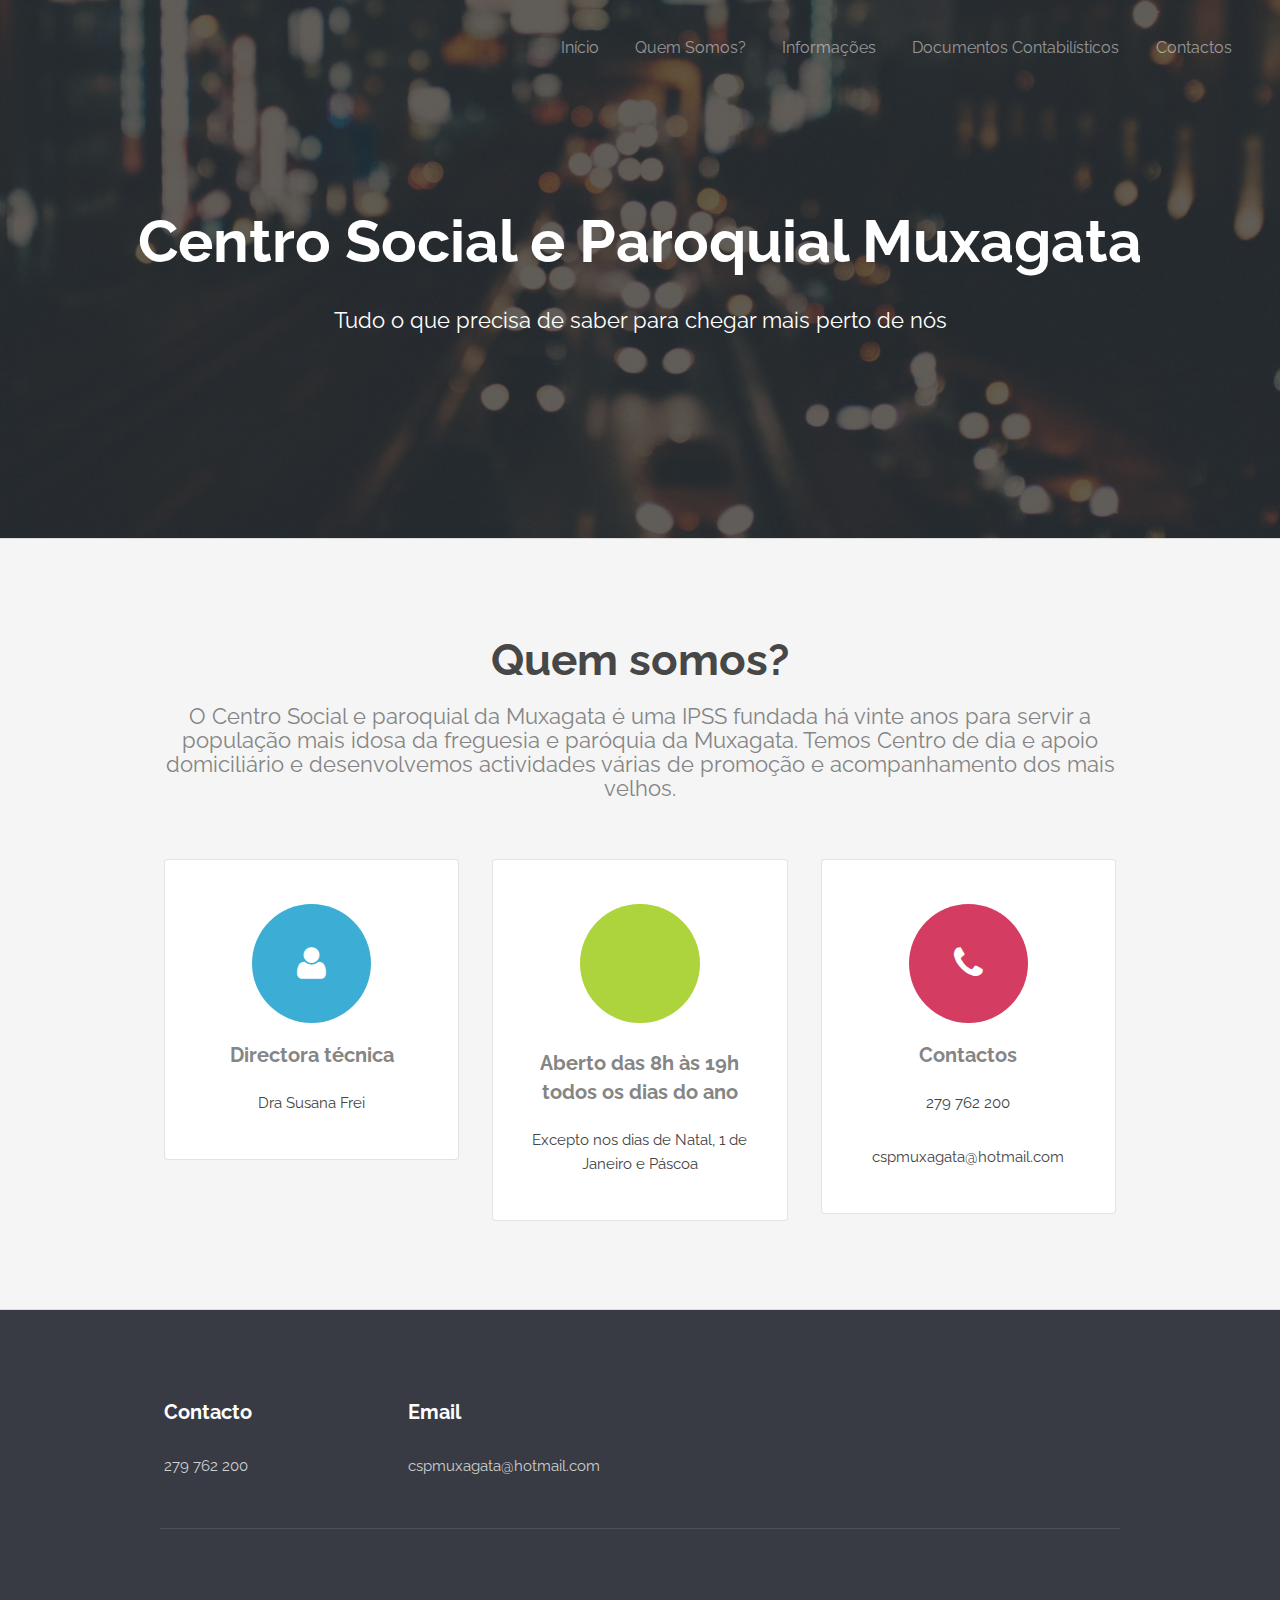
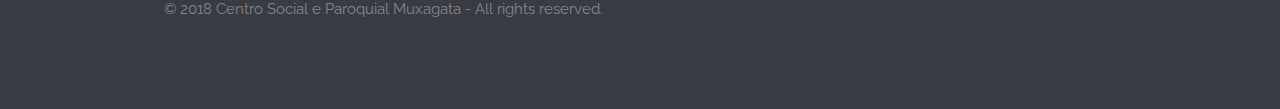
<file: index.html>
<!DOCTYPE html>

<html lang="en">
	<head>
		<meta charset="UTF-8">
		<title>CSPMuxagata</title>
		<meta http-equiv="content-type" content="text/html; charset=utf-8" />
		<meta name="description" content="" />
		<meta name="keywords" content="" />
		<!--[if lte IE 8]><script src="js/html5shiv.js"></script><![endif]-->
		<script src="js/jquery.min.js"></script>
		<script src="js/skel.min.js"></script>
		<script src="js/skel-layers.min.js"></script>
		<script src="js/init.js"></script>
		<link rel="stylesheet" href="https://use.fontawesome.com/releases/v5.1.0/css/all.css" integrity="sha384-lKuwvrZot6UHsBSfcMvOkWwlCMgc0TaWr+30HWe3a4ltaBwTZhyTEggF5tJv8tbt" crossorigin="anonymous">
		<noscript>
			<link rel="stylesheet" href="css/skel.css" />
			<link rel="stylesheet" href="css/style.css" />
			<link rel="stylesheet" href="css/style-xlarge.css" />
		</noscript>
	</head>
	<body class="landing">

		<!-- Header -->
			<header id="header">
				<nav id="nav">
					<ul>
						<li><a href="index.html">Início</a></li>
						<li><a href="we.html">Quem Somos?</a></li>
						<li><a href="info.html">Informações</a></li>
						<li><a href="contas.html">Documentos Contabilísticos</a></li>
						<li><a href="contacts.html">Contactos</a></li>
					</ul>
				</nav>
			</header>

		<!-- Banner -->
			<section id="banner">
				<h2>Centro Social e Paroquial Muxagata</h2>
				<p>Tudo o que precisa de saber para chegar mais perto de nós</p>
			</section>

		<!-- One -->
			<section id="one" class="wrapper style1 special">
				<div class="container">
					<header class="major">
						<h2>Quem somos?</h2>
						<p></p>
						<p>O Centro Social e paroquial da Muxagata é uma IPSS fundada há vinte anos para servir a população mais idosa da freguesia e paróquia da Muxagata. Temos Centro de dia e apoio domiciliário e desenvolvemos actividades várias de promoção e acompanhamento dos mais velhos. </p>
					</header>
					<div class="row 150%">
						<div class="4u 12u$(medium)">
							<section class="box">
								<i class="icon big rounded color1 fa-user"></i>
								<h3>Directora técnica</h3>
								<p>Dra Susana Frei</p>
							</section>
						</div>
						<div class="4u 12u$(medium)">
							<section class="box">
								<i class="icon big rounded color9 fa-clock"></i>
								<h3>Aberto das 8h às 19h todos os dias do ano</h3>
								<p>Excepto nos dias de Natal, 1 de Janeiro e Páscoa</p>
							</section>
						</div>
						<div class="4u$ 12u$(medium)">
							<section class="box">
								<i class="icon big rounded color6 fa-phone"></i>
								<h3>Contactos</h3>
								<p>279 762 200</p>
								<p>cspmuxagata@hotmail.com</p>
							</section>
						</div>
					</div>
				</div>
			</section>


		<!-- Footer -->
			<footer id="footer">
				<div class="container">
					<section class="links">
						<div class="row">
							<section class="3u 6u(medium) 12u$(small)">
								<h3>Contacto</h3>
								<ul class="unstyled">
									<li>279 762 200</li>
								</ul>
							</section>
							<section class="3u 6u$(medium) 12u$(small)">
								<h3>Email</h3>
								<ul class="unstyled">
									<li>cspmuxagata@hotmail.com</li>
								</ul>
							</section>
						</div>
					</section>
					<div class="row">
						<div class="8u 12u$(medium)">
							<ul class="copyright">
								<li>&copy; 2018 Centro Social e Paroquial Muxagata - All rights reserved.</li>
							</ul>
						</div>
					</div>
				</div>
			</footer>

	</body>
</html>
</file>
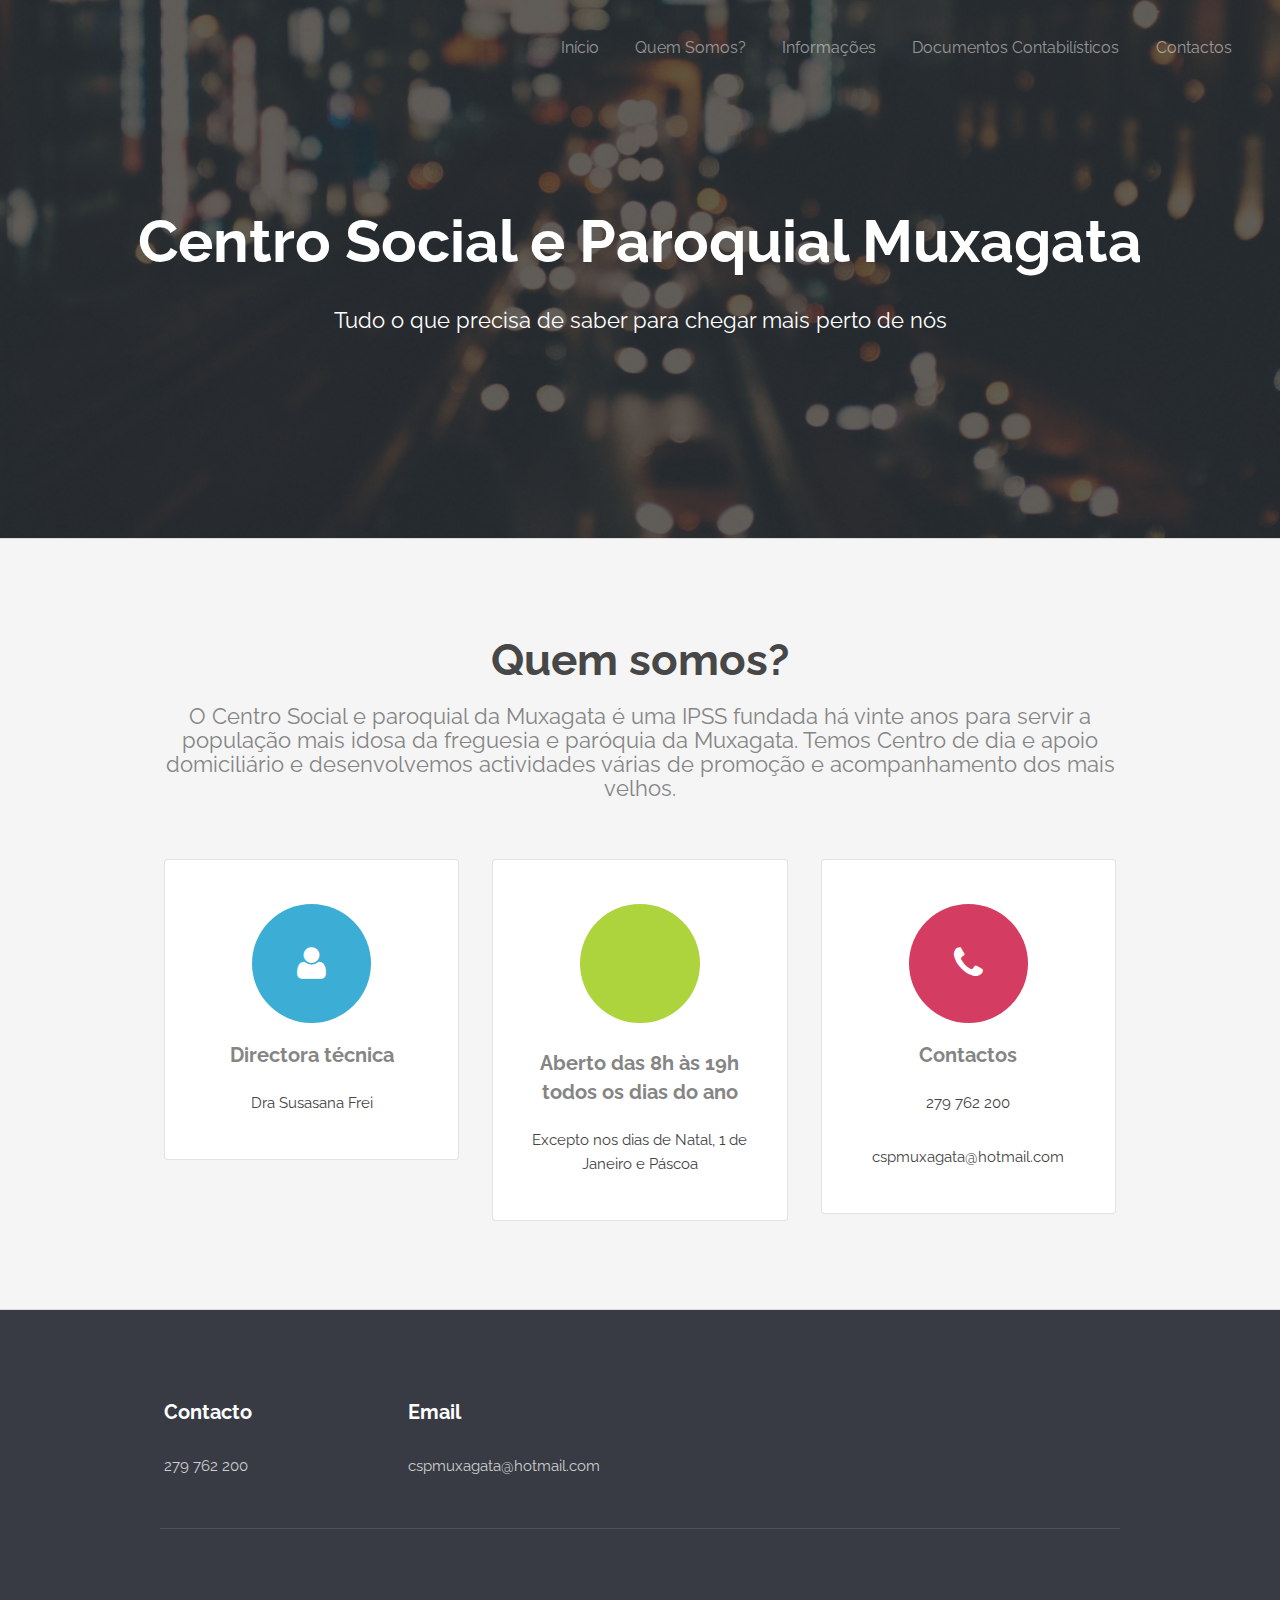
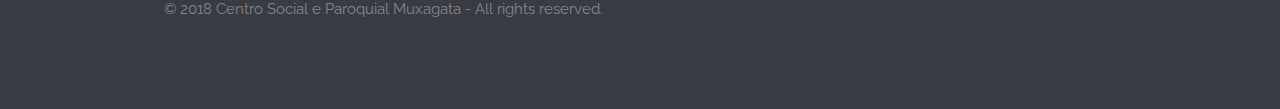
<file: docs/index.html>
<!DOCTYPE html>

<html lang="en">
	<head>
		<meta charset="UTF-8">
		<title>CSPMuxagata</title>
		<meta http-equiv="content-type" content="text/html; charset=utf-8" />
		<meta name="description" content="" />
		<meta name="keywords" content="" />
		<!--[if lte IE 8]><script src="js/html5shiv.js"></script><![endif]-->
		<script src="js/jquery.min.js"></script>
		<script src="js/skel.min.js"></script>
		<script src="js/skel-layers.min.js"></script>
		<script src="js/init.js"></script>
		<link rel="stylesheet" href="https://use.fontawesome.com/releases/v5.1.0/css/all.css" integrity="sha384-lKuwvrZot6UHsBSfcMvOkWwlCMgc0TaWr+30HWe3a4ltaBwTZhyTEggF5tJv8tbt" crossorigin="anonymous">
		<noscript>
			<link rel="stylesheet" href="css/skel.css" />
			<link rel="stylesheet" href="css/style.css" />
			<link rel="stylesheet" href="css/style-xlarge.css" />
		</noscript>
	</head>
	<body class="landing">

		<!-- Header -->
			<header id="header">
				<nav id="nav">
					<ul>
						<li><a href="index.html">Início</a></li>
						<li><a href="we.html">Quem Somos?</a></li>
						<li><a href="info.html">Informações</a></li>
						<li><a href="contas.html">Documentos Contabilísticos</a></li>
						<li><a href="contacts.html">Contactos</a></li>
					</ul>
				</nav>
			</header>

		<!-- Banner -->
			<section id="banner">
				<h2>Centro Social e Paroquial Muxagata</h2>
				<p>Tudo o que precisa de saber para chegar mais perto de nós</p>
			</section>

		<!-- One -->
			<section id="one" class="wrapper style1 special">
				<div class="container">
					<header class="major">
						<h2>Quem somos?</h2>
						<p></p>
						<p>O Centro Social e paroquial da Muxagata é uma IPSS fundada há vinte anos para servir a população mais idosa da freguesia e paróquia da Muxagata. Temos Centro de dia e apoio domiciliário e desenvolvemos actividades várias de promoção e acompanhamento dos mais velhos. </p>
					</header>
					<div class="row 150%">
						<div class="4u 12u$(medium)">
							<section class="box">
								<i class="icon big rounded color1 fa-user"></i>
								<h3>Directora técnica</h3>
								<p>Dra Susasana Frei</p>
							</section>
						</div>
						<div class="4u 12u$(medium)">
							<section class="box">
								<i class="icon big rounded color9 fa-clock"></i>
								<h3>Aberto das 8h às 19h todos os dias do ano</h3>
								<p>Excepto nos dias de Natal, 1 de Janeiro e Páscoa</p>
							</section>
						</div>
						<div class="4u$ 12u$(medium)">
							<section class="box">
								<i class="icon big rounded color6 fa-phone"></i>
								<h3>Contactos</h3>
								<p>279 762 200</p>
								<p>cspmuxagata@hotmail.com</p>
							</section>
						</div>
					</div>
				</div>
			</section>


		<!-- Footer -->
			<footer id="footer">
				<div class="container">
					<section class="links">
						<div class="row">
							<section class="3u 6u(medium) 12u$(small)">
								<h3>Contacto</h3>
								<ul class="unstyled">
									<li>279 762 200</li>
								</ul>
							</section>
							<section class="3u 6u$(medium) 12u$(small)">
								<h3>Email</h3>
								<ul class="unstyled">
									<li>cspmuxagata@hotmail.com</li>
								</ul>
							</section>
						</div>
					</section>
					<div class="row">
						<div class="8u 12u$(medium)">
							<ul class="copyright">
								<li>&copy; 2018 Centro Social e Paroquial Muxagata - All rights reserved.</li>
							</ul>
						</div>
					</div>
				</div>
			</footer>

	</body>
</html>
</file>
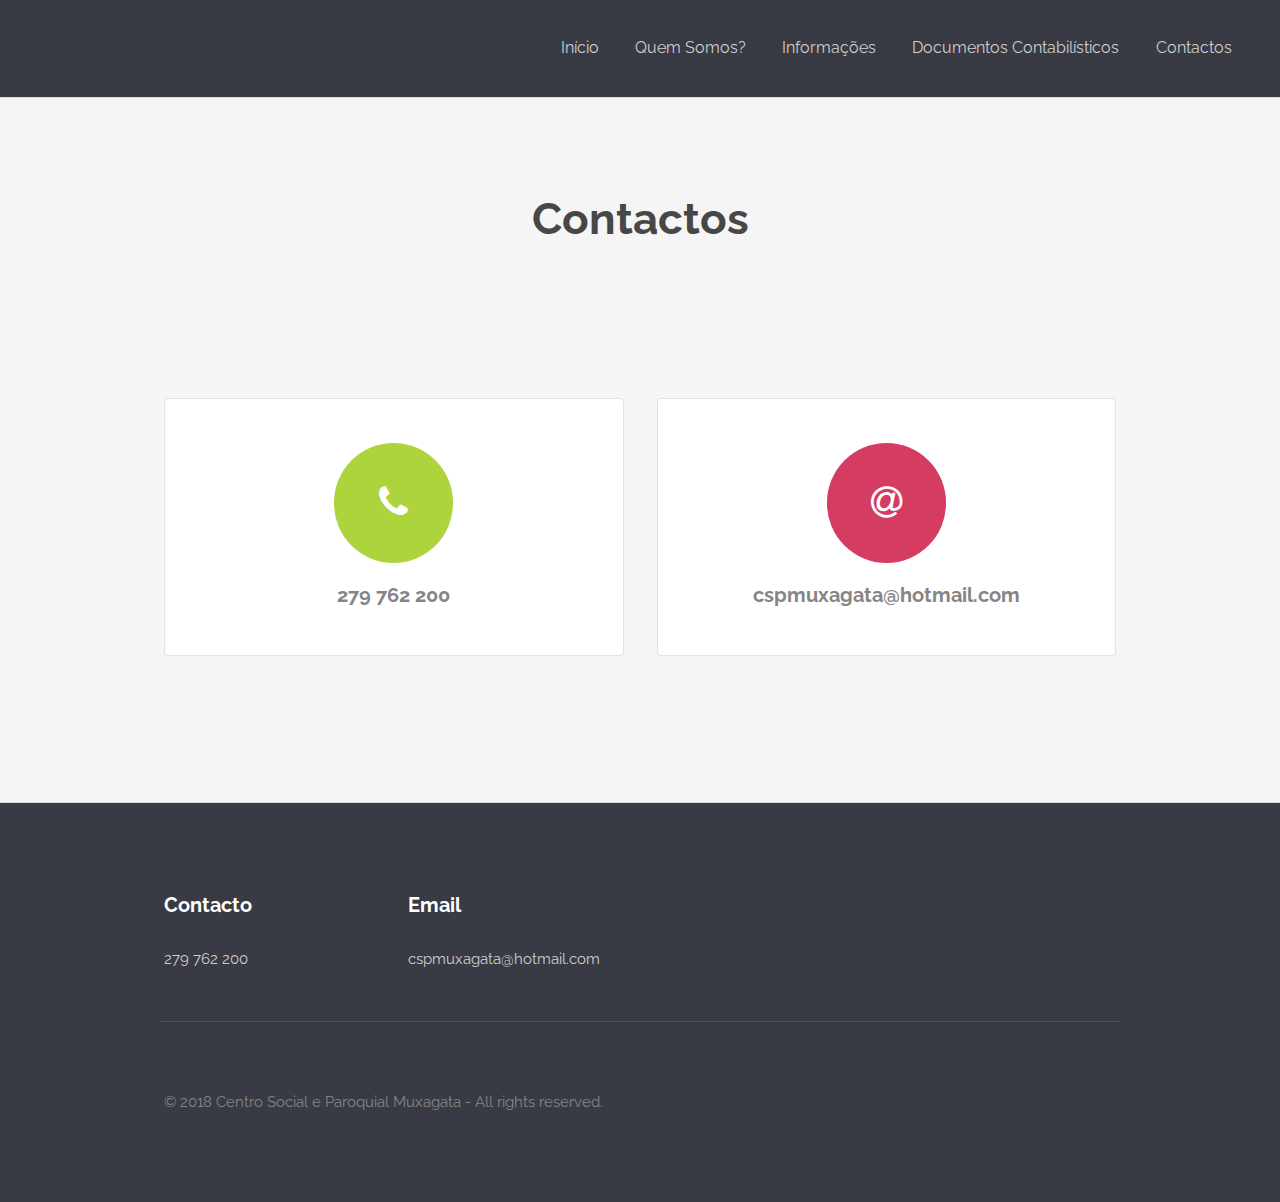
<file: contacts.html>
<!DOCTYPE html>
<!--
	Transit by TEMPLATED
	templated.co @templatedco
	Released for free under the Creative Commons Attribution 3.0 license (templated.co/license)
-->
<html lang="en">
	<head>
		<meta charset="UTF-8">
		<title>CSPMuxagata - Contactos</title>
		<meta http-equiv="content-type" content="text/html; charset=utf-8" />
		<meta name="description" content="" />
		<meta name="keywords" content="" />
		<!--[if lte IE 8]><script src="js/html5shiv.js"></script><![endif]-->
		<script src="js/jquery.min.js"></script>
		<script src="js/skel.min.js"></script>
		<script src="js/skel-layers.min.js"></script>
		<script src="js/init.js"></script>
		<link rel="stylesheet" href="https://use.fontawesome.com/releases/v5.1.0/css/all.css" integrity="sha384-lKuwvrZot6UHsBSfcMvOkWwlCMgc0TaWr+30HWe3a4ltaBwTZhyTEggF5tJv8tbt" crossorigin="anonymous">
		<noscript>
			<link rel="stylesheet" href="css/skel.css" />
			<link rel="stylesheet" href="css/style.css" />
			<link rel="stylesheet" href="css/style-xlarge.css" />
		</noscript>
	</head>
	<body>

		<!-- Header -->
		<header id="header">
				<nav id="nav">
					<ul>
						<li><a href="index.html">Início</a></li>
						<li><a href="we.html">Quem Somos?</a></li>
						<li><a href="info.html">Informações</a></li>
						<li><a href="contas.html">Documentos Contabilísticos</a></li>
						<li><a href="contacts.html">Contactos</a></li>
					</ul>
				</nav>
			</header>

		<!-- Main -->
			<section id="main" class="wrapper style1">
				<div class="container">

					<header class="major">
						<h2>Contactos</h2>
					</header>
					<section id="one" class="wrapper special">
						<div class="container">
							<div class="row 150% ">
								<div class="6u 12u$(medium) col">
									<section class="box">
										<i class="icon big rounded color9 fa-phone"></i>
										<h3>279 762 200</h3>
									</section>
								</div>
								<div class="6u$ 12u$(medium)">
									<section class="box">
										<i class="icon big rounded color6 fa-at"></i>
										<h3>cspmuxagata@hotmail.com</h3>
									</section>
								</div>
							</div>
					</section>
                </div>
			</section>

		<!-- Footer -->
        <footer id="footer">
            <div class="container">
                <section class="links">
                    <div class="row">
                        <section class="3u 6u(medium) 12u$(small)">
                            <h3>Contacto</h3>
                            <ul class="unstyled">
                                <li>279 762 200</li>
                            </ul>
                        </section>
                        <section class="3u 6u$(medium) 12u$(small)">
                            <h3>Email</h3>
                            <ul class="unstyled">
                                <li>cspmuxagata@hotmail.com</li>
                            </ul>
                        </section>
                    </div>
                </section>
                <div class="row">
                    <div class="8u 12u$(medium)">
                        <ul class="copyright">
                            <li>&copy; 2018 Centro Social e Paroquial Muxagata - All rights reserved.</li>
                        </ul>
                    </div>
                </div>
            </div>
		</footer>

	</body>
</html>
</file>
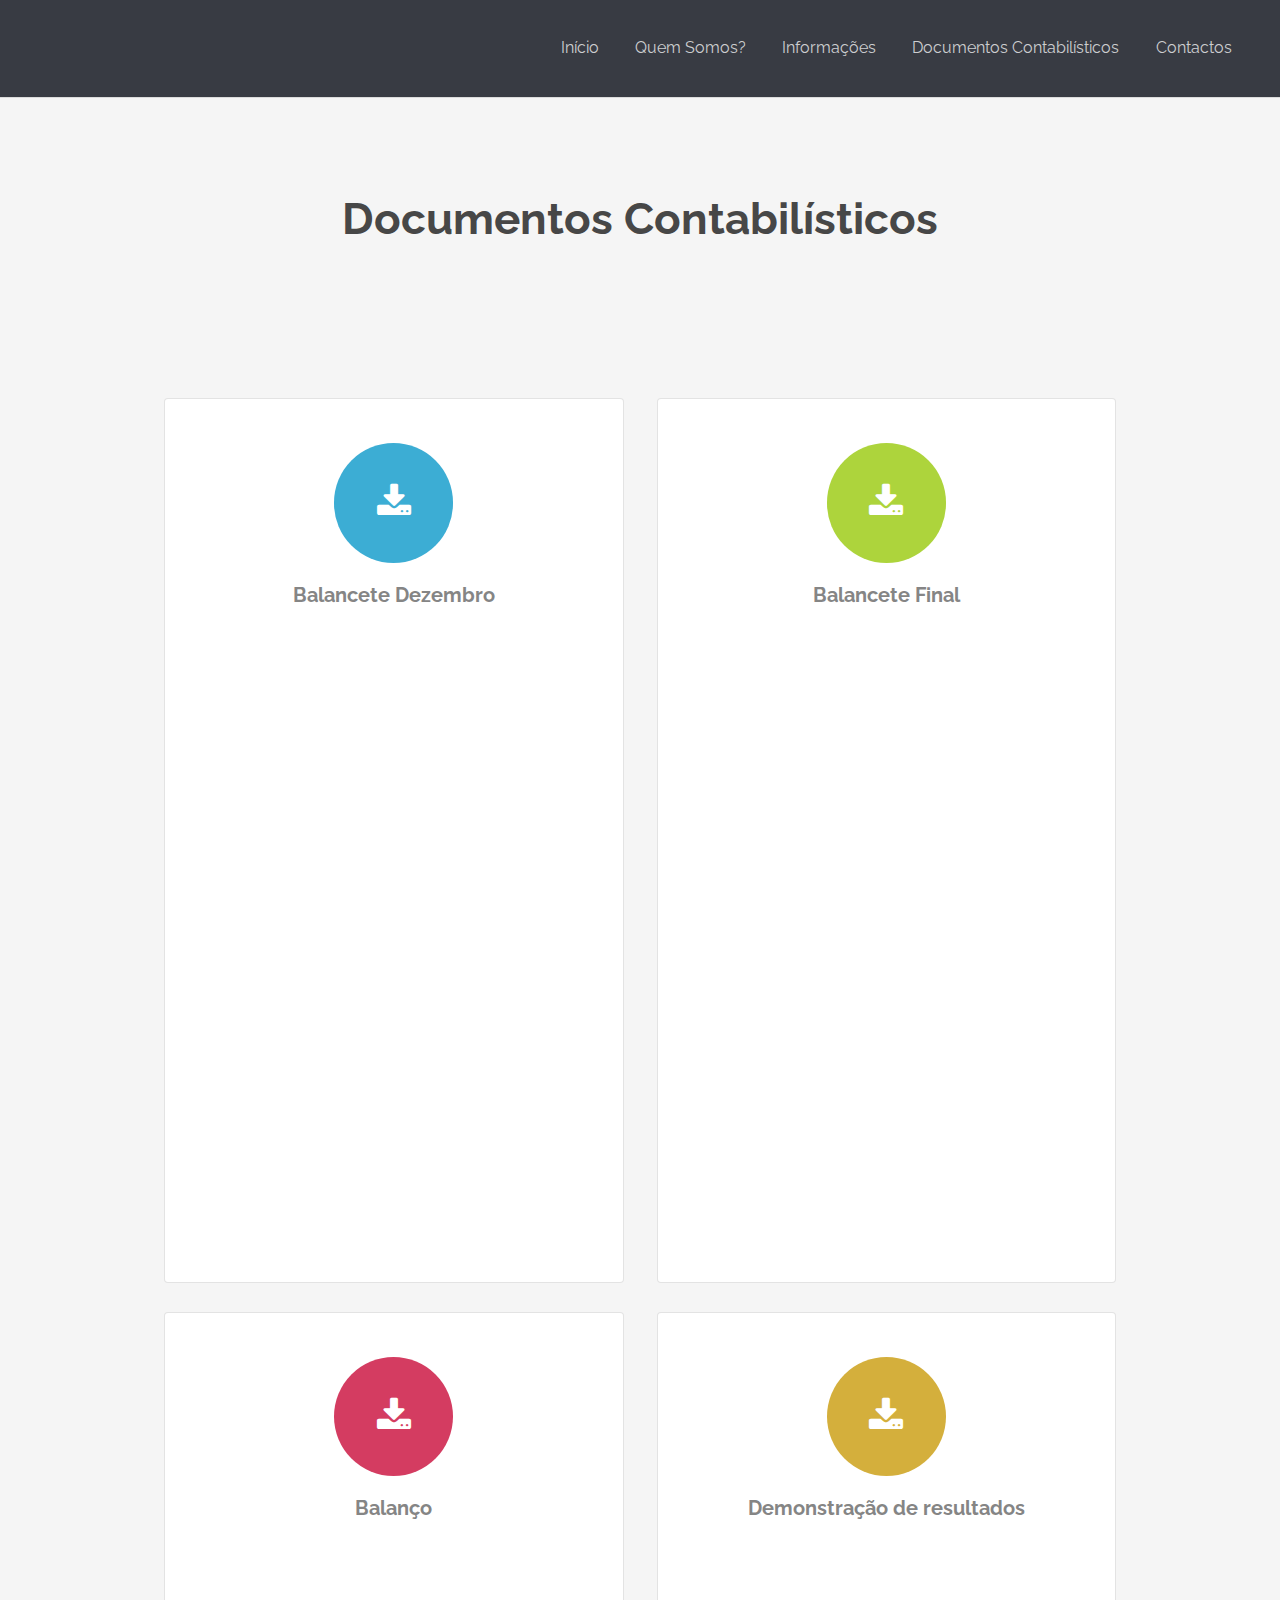
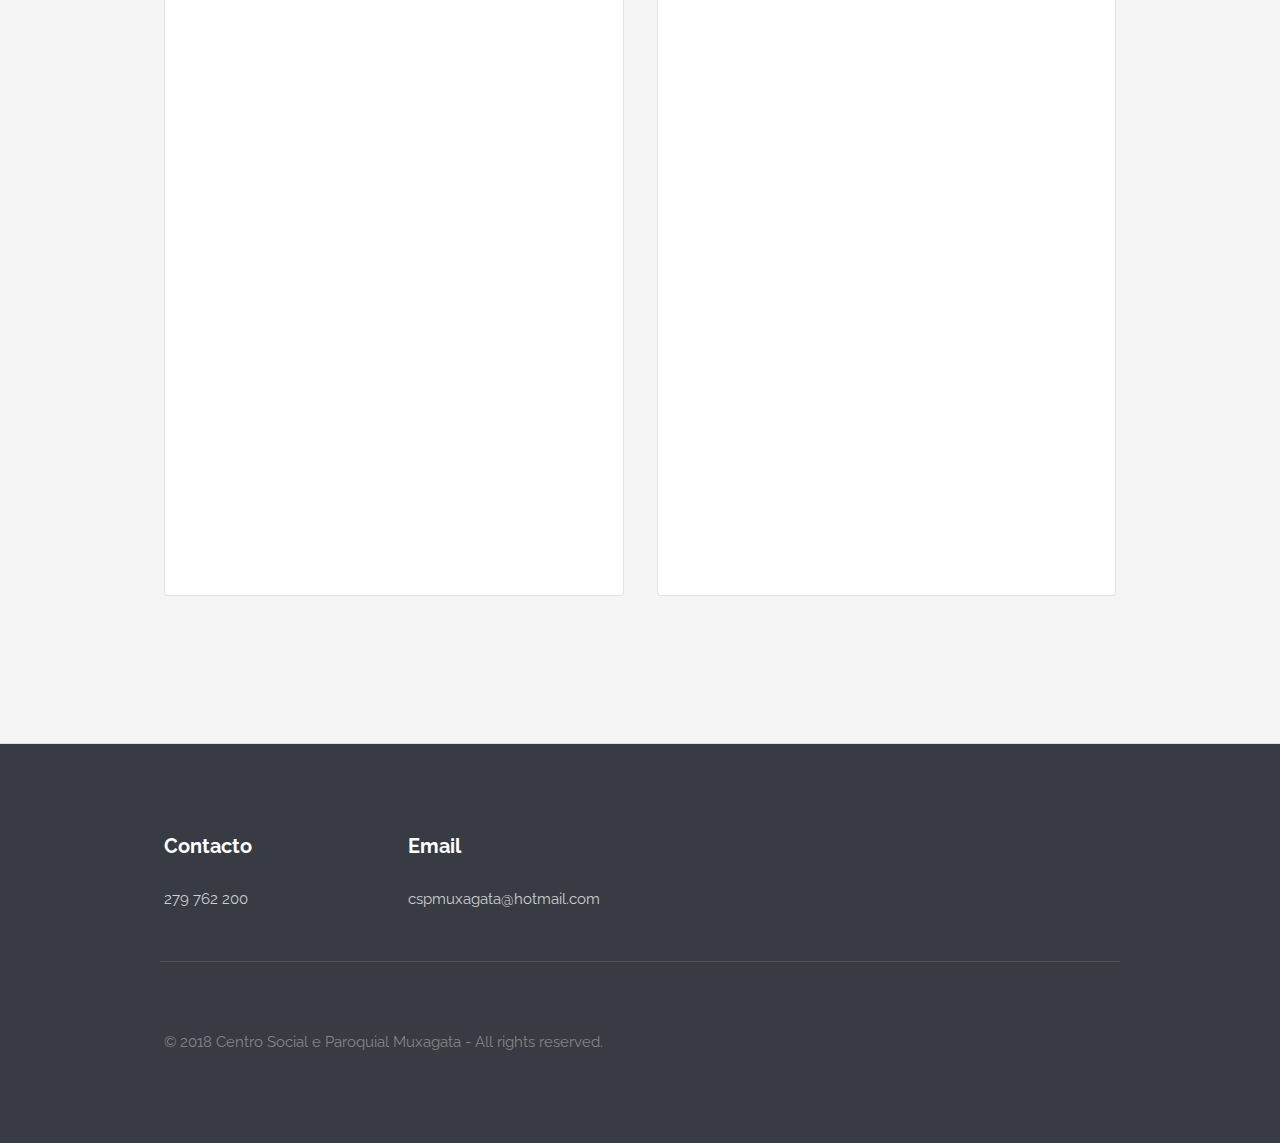
<file: contas.html>
<!DOCTYPE html>
<!--
	Transit by TEMPLATED
	templated.co @templatedco
	Released for free under the Creative Commons Attribution 3.0 license (templated.co/license)
-->
<html lang="en">
	<head>
		<meta charset="UTF-8">
		<title>CSPMuxagata - Documentos Contabilísticos</title>
		<meta http-equiv="content-type" content="text/html; charset=utf-8" />
		<meta name="description" content="" />
		<meta name="keywords" content="" />
		<!--[if lte IE 8]><script src="js/html5shiv.js"></script><![endif]-->
		<script src="js/jquery.min.js"></script>
		<script src="js/skel.min.js"></script>
		<script src="js/skel-layers.min.js"></script>
		<script src="js/init.js"></script>
		<link rel="stylesheet" href="https://use.fontawesome.com/releases/v5.1.0/css/all.css" integrity="sha384-lKuwvrZot6UHsBSfcMvOkWwlCMgc0TaWr+30HWe3a4ltaBwTZhyTEggF5tJv8tbt" crossorigin="anonymous">
		<noscript>
			<link rel="stylesheet" href="css/skel.css" />
			<link rel="stylesheet" href="css/style.css" />
			<link rel="stylesheet" href="css/style-xlarge.css" />
		</noscript>
	</head>
	<body>

		<!-- Header -->
		<header id="header">
				<nav id="nav">
					<ul>
						<li><a href="index.html">Início</a></li>
						<li><a href="we.html">Quem Somos?</a></li>
                        <li><a href="info.html">Informações</a></li>
                        <li><a href="contas.html">Documentos Contabilísticos</a></li>
						<li><a href="contacts.html">Contactos</a></li>
					</ul>
				</nav>
			</header>

		<!-- Main -->
			<section id="main" class="wrapper style1">
				<div class="container">

					<header class="major">
						<h2>Documentos Contabilísticos</h2>
					</header>
					<section id="one" class="wrapper special">
						<div class="container">
							<div class="row 150%">
								<div class="6u 12u$(medium)">
									<section class="box">
										<i class="icon big rounded color1 fa-download"></i>
										<h3>Balancete Dezembro</h3>
										<iframe class="pdf" src="pdfs/Balancete_Dezembro.pdf" width="500" height="600" style="border: none;"></iframe>
									</section>
								</div>
								<div class="6u 12u$(medium)">
									<section class="box">
										<i class="icon big rounded color9 fa-download"></i>
										<h3>Balancete Final</h3>
										<iframe class="pdf" src="pdfs/Balancete_Final.pdf" width="500" height="600" style="border: none;"></iframe>
									</section>
								</div>
								<div class="6u$ 12u$(medium)">
									<section class="box">
										<i class="icon big rounded color6 fa-download"></i>
										<h3>Balanço</h3>
										<iframe class="pdf" src="pdfs/Balanco.pdf" width="500" height="600" style="border: none;"></iframe>
									</section>
                                </div>
                                <div class="6u$ 12u$(medium)">
									<section class="box">
										<i class="icon big rounded color8 fa-download"></i>
										<h3>Demonstração de resultados</h3>
										<iframe class="pdf" src="pdfs/Demo_Resultados.pdf" width="500" height="600" style="border: none;"></iframe>
									</section>
								</div>
							</div>
						</div>
                    </section>
                    
                </div>
			</section>

		<!-- Footer -->
        <footer id="footer">
            <div class="container">
                <section class="links">
                    <div class="row">
                        <section class="3u 6u(medium) 12u$(small)">
                            <h3>Contacto</h3>
                            <ul class="unstyled">
                                <li>279 762 200</li>
                            </ul>
                        </section>
                        <section class="3u 6u$(medium) 12u$(small)">
                            <h3>Email</h3>
                            <ul class="unstyled">
                                <li>cspmuxagata@hotmail.com</li>
                            </ul>
                        </section>
                    </div>
                </section>
                <div class="row">
                    <div class="8u 12u$(medium)">
                        <ul class="copyright">
                            <li>&copy; 2018 Centro Social e Paroquial Muxagata - All rights reserved.</li>
                        </ul>
                    </div>
                </div>
            </div>
		</footer>

	</body>
</html>
</file>
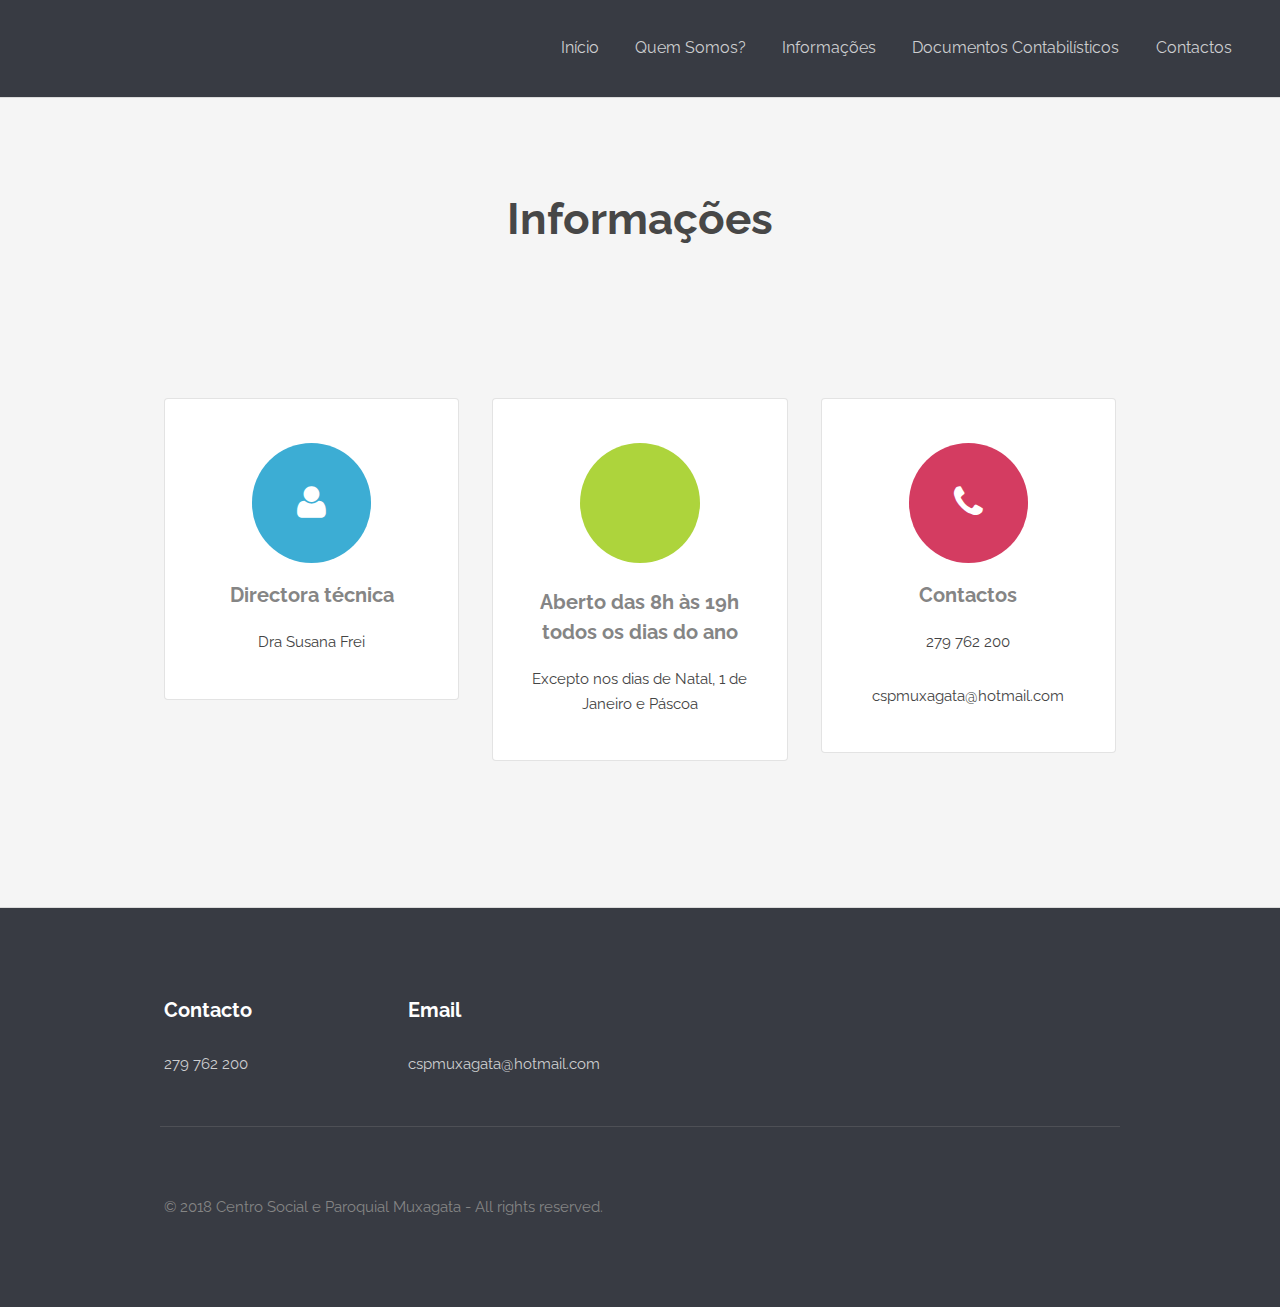
<file: info.html>
<!DOCTYPE html>
<!--
	Transit by TEMPLATED
	templated.co @templatedco
	Released for free under the Creative Commons Attribution 3.0 license (templated.co/license)
-->
<html lang="en">
	<head>
		<meta charset="UTF-8">
		<title>CSPMuxagata - Informações</title>
		<meta http-equiv="content-type" content="text/html; charset=utf-8" />
		<meta name="description" content="" />
		<meta name="keywords" content="" />
		<!--[if lte IE 8]><script src="js/html5shiv.js"></script><![endif]-->
		<script src="js/jquery.min.js"></script>
		<script src="js/skel.min.js"></script>
		<script src="js/skel-layers.min.js"></script>
		<script src="js/init.js"></script>
		<link rel="stylesheet" href="https://use.fontawesome.com/releases/v5.1.0/css/all.css" integrity="sha384-lKuwvrZot6UHsBSfcMvOkWwlCMgc0TaWr+30HWe3a4ltaBwTZhyTEggF5tJv8tbt" crossorigin="anonymous">
		<noscript>
			<link rel="stylesheet" href="css/skel.css" />
			<link rel="stylesheet" href="css/style.css" />
			<link rel="stylesheet" href="css/style-xlarge.css" />
		</noscript>
	</head>
	<body>

		<!-- Header -->
		<header id="header">
				<nav id="nav">
					<ul>
						<li><a href="index.html">Início</a></li>
						<li><a href="we.html">Quem Somos?</a></li>
						<li><a href="info.html">Informações</a></li>
						<li><a href="contas.html">Documentos Contabilísticos</a></li>
						<li><a href="contacts.html">Contactos</a></li>
					</ul>
				</nav>
			</header>

		<!-- Main -->
			<section id="main" class="wrapper style1">
				<div class="container">

					<header class="major">
						<h2>Informações</h2>
					</header>
					<section id="one" class="wrapper special">
						<div class="container">
							<div class="row 150%">
								<div class="4u 12u$(medium)">
									<section class="box">
										<i class="icon big rounded color1 fa-user"></i>
										<h3>Directora técnica</h3>
										<p>Dra Susana Frei</p>
									</section>
								</div>
								<div class="4u 12u$(medium)">
									<section class="box">
										<i class="icon big rounded color9 fa-clock"></i>
										<h3>Aberto das 8h às 19h todos os dias do ano</h3>
										<p>Excepto nos dias de Natal, 1 de Janeiro e Páscoa</p>
									</section>
								</div>
								<div class="4u$ 12u$(medium)">
									<section class="box">
										<i class="icon big rounded color6 fa-phone"></i>
										<h3>Contactos</h3>
										<p>279 762 200</p>
										<p>cspmuxagata@hotmail.com</p>
									</section>
								</div>
							</div>
						</div>
					</section>
                </div>
			</section>

		<!-- Footer -->
        <footer id="footer">
            <div class="container">
                <section class="links">
                    <div class="row">
                        <section class="3u 6u(medium) 12u$(small)">
                            <h3>Contacto</h3>
                            <ul class="unstyled">
                                <li>279 762 200</li>
                            </ul>
                        </section>
                        <section class="3u 6u$(medium) 12u$(small)">
                            <h3>Email</h3>
                            <ul class="unstyled">
                                <li>cspmuxagata@hotmail.com</li>
                            </ul>
                        </section>
                    </div>
                </section>
                <div class="row">
                    <div class="8u 12u$(medium)">
                        <ul class="copyright">
                            <li>&copy; 2018 Centro Social e Paroquial Muxagata - All rights reserved.</li>
                        </ul>
                    </div>
                </div>
            </div>
		</footer>

	</body>
</html>
</file>
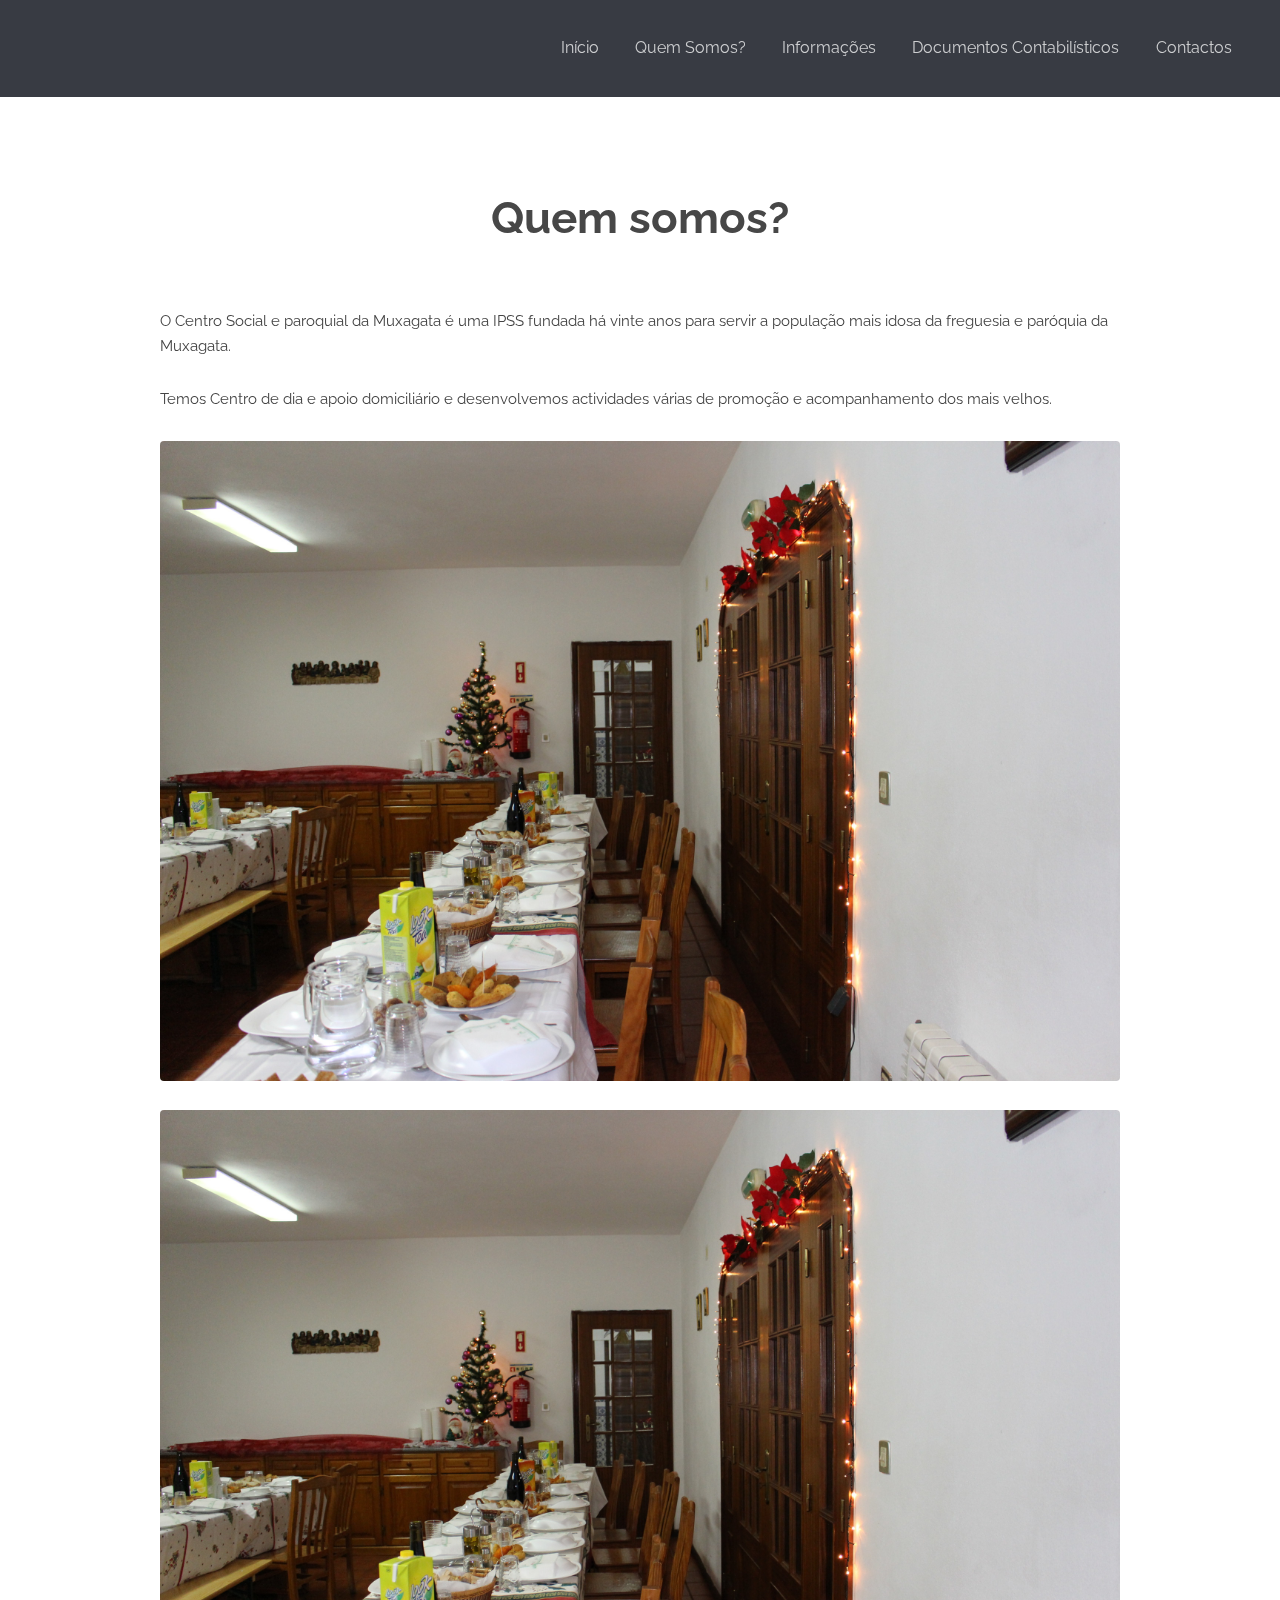
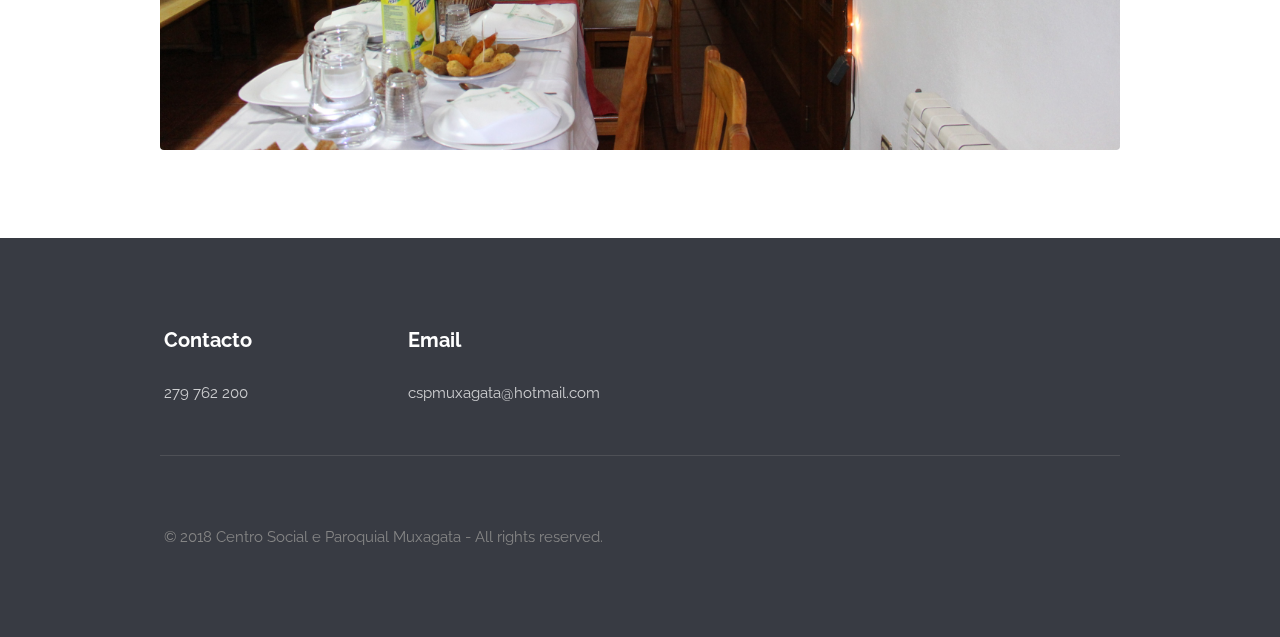
<file: we.html>
<!DOCTYPE html>
<!--
	Transit by TEMPLATED
	templated.co @templatedco
	Released for free under the Creative Commons Attribution 3.0 license (templated.co/license)
-->
<html lang="en">
	<head>
		<meta charset="UTF-8">
		<title>CSPMuxagata - Quem somos?</title>
		<meta http-equiv="content-type" content="text/html; charset=utf-8" />
		<meta name="description" content="" />
		<meta name="keywords" content="" />
		<!--[if lte IE 8]><script src="js/html5shiv.js"></script><![endif]-->
		<script src="js/jquery.min.js"></script>
		<script src="js/skel.min.js"></script>
		<script src="js/skel-layers.min.js"></script>
		<script src="js/init.js"></script>
		<noscript>
			<link rel="stylesheet" href="css/skel.css" />
			<link rel="stylesheet" href="css/style.css" />
			<link rel="stylesheet" href="css/style-xlarge.css" />
		</noscript>
	</head>
	<body>

		<!-- Header -->
		<header id="header">
				<nav id="nav">
					<ul>
						<li><a href="index.html">Início</a></li>
						<li><a href="we.html">Quem Somos?</a></li>
						<li><a href="info.html">Informações</a></li>
						<li><a href="contas.html">Documentos Contabilísticos</a></li>
						<li><a href="contacts.html">Contactos</a></li>
					</ul>
				</nav>
			</header>

		<!-- Main -->
			<section id="main" class="wrapper">
				<div class="container">

					<header class="major">
						<h2>Quem somos?</h2>
					</header>
					<p>O Centro Social e paroquial da Muxagata é uma IPSS fundada há vinte anos para servir a população mais idosa da freguesia e paróquia da Muxagata.</p>
					<p>Temos Centro de dia e apoio domiciliário e desenvolvemos actividades várias de promoção e acompanhamento dos mais velhos. </p>
                    <a href="#" class="image fit"><img src="images/IMG_0573.JPG" alt="" /></a>
                    <a href="#" class="image fit"><img src="images/IMG_0573.JPG" alt="" /></a>
                </div>
			</section>

		<!-- Footer -->
        <footer id="footer">
            <div class="container">
                <section class="links">
                    <div class="row">
                        <section class="3u 6u(medium) 12u$(small)">
                            <h3>Contacto</h3>
                            <ul class="unstyled">
                                <li>279 762 200</li>
                            </ul>
                        </section>
                        <section class="3u 6u$(medium) 12u$(small)">
                            <h3>Email</h3>
                            <ul class="unstyled">
                                <li>cspmuxagata@hotmail.com</li>
                            </ul>
                        </section>
                    </div>
                </section>
                <div class="row">
                    <div class="8u 12u$(medium)">
                        <ul class="copyright">
                            <li>&copy; 2018 Centro Social e Paroquial Muxagata - All rights reserved.</li>
                        </ul>
                    </div>
                </div>
            </div>
		</footer>

	</body>
</html>
</file>
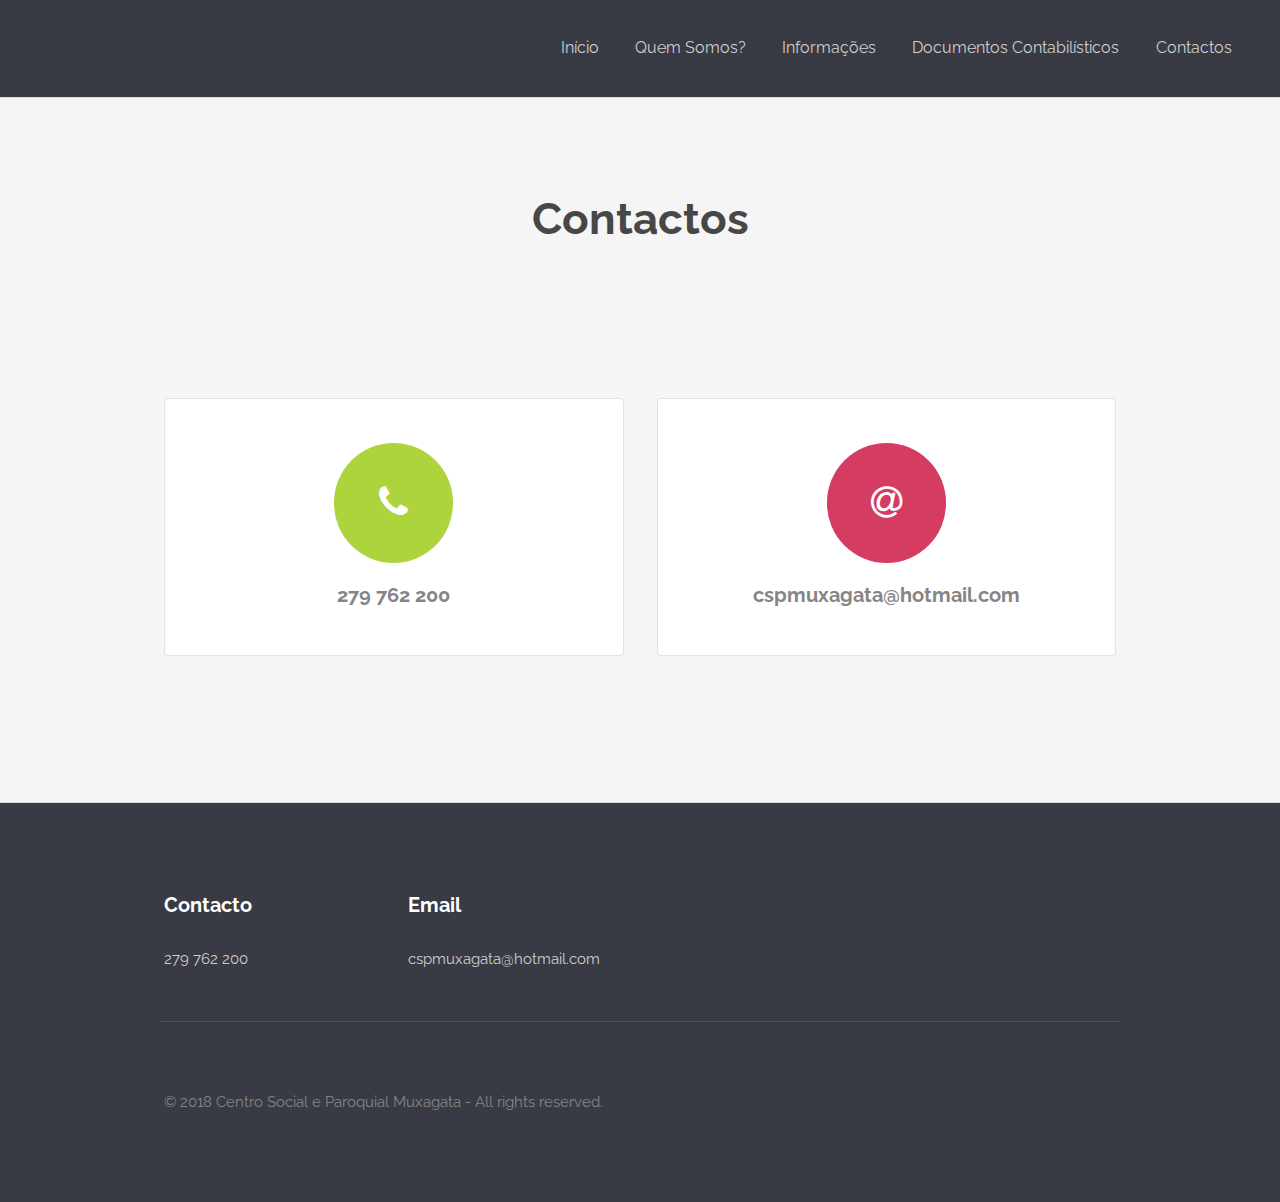
<file: docs/contacts.html>
<!DOCTYPE html>
<!--
	Transit by TEMPLATED
	templated.co @templatedco
	Released for free under the Creative Commons Attribution 3.0 license (templated.co/license)
-->
<html lang="en">
	<head>
		<meta charset="UTF-8">
		<title>CSPMuxagata - Contactos</title>
		<meta http-equiv="content-type" content="text/html; charset=utf-8" />
		<meta name="description" content="" />
		<meta name="keywords" content="" />
		<!--[if lte IE 8]><script src="js/html5shiv.js"></script><![endif]-->
		<script src="js/jquery.min.js"></script>
		<script src="js/skel.min.js"></script>
		<script src="js/skel-layers.min.js"></script>
		<script src="js/init.js"></script>
		<link rel="stylesheet" href="https://use.fontawesome.com/releases/v5.1.0/css/all.css" integrity="sha384-lKuwvrZot6UHsBSfcMvOkWwlCMgc0TaWr+30HWe3a4ltaBwTZhyTEggF5tJv8tbt" crossorigin="anonymous">
		<noscript>
			<link rel="stylesheet" href="css/skel.css" />
			<link rel="stylesheet" href="css/style.css" />
			<link rel="stylesheet" href="css/style-xlarge.css" />
		</noscript>
	</head>
	<body>

		<!-- Header -->
		<header id="header">
				<nav id="nav">
					<ul>
						<li><a href="index.html">Início</a></li>
						<li><a href="we.html">Quem Somos?</a></li>
						<li><a href="info.html">Informações</a></li>
						<li><a href="contas.html">Documentos Contabilísticos</a></li>
						<li><a href="contacts.html">Contactos</a></li>
					</ul>
				</nav>
			</header>

		<!-- Main -->
			<section id="main" class="wrapper style1">
				<div class="container">

					<header class="major">
						<h2>Contactos</h2>
					</header>
					<section id="one" class="wrapper special">
						<div class="container">
							<div class="row 150% ">
								<div class="6u 14u$(medium)">
									<section class="box">
										<i class="icon big rounded color9 fa-phone"></i>
										<h3>279 762 200</h3>
									</section>
								</div>
								<div class="6u$ 14u$(medium)">
									<section class="box">
										<i class="icon big rounded color6 fa-at"></i>
										<h3>cspmuxagata@hotmail.com</h3>
									</section>
								</div>
							</div>
					</section>
                </div>
			</section>

		<!-- Footer -->
        <footer id="footer">
            <div class="container">
                <section class="links">
                    <div class="row">
                        <section class="3u 6u(medium) 12u$(small)">
                            <h3>Contacto</h3>
                            <ul class="unstyled">
                                <li>279 762 200</li>
                            </ul>
                        </section>
                        <section class="3u 6u$(medium) 12u$(small)">
                            <h3>Email</h3>
                            <ul class="unstyled">
                                <li>cspmuxagata@hotmail.com</li>
                            </ul>
                        </section>
                    </div>
                </section>
                <div class="row">
                    <div class="8u 12u$(medium)">
                        <ul class="copyright">
                            <li>&copy; 2018 Centro Social e Paroquial Muxagata - All rights reserved.</li>
                        </ul>
                    </div>
                </div>
            </div>
		</footer>

	</body>
</html>
</file>
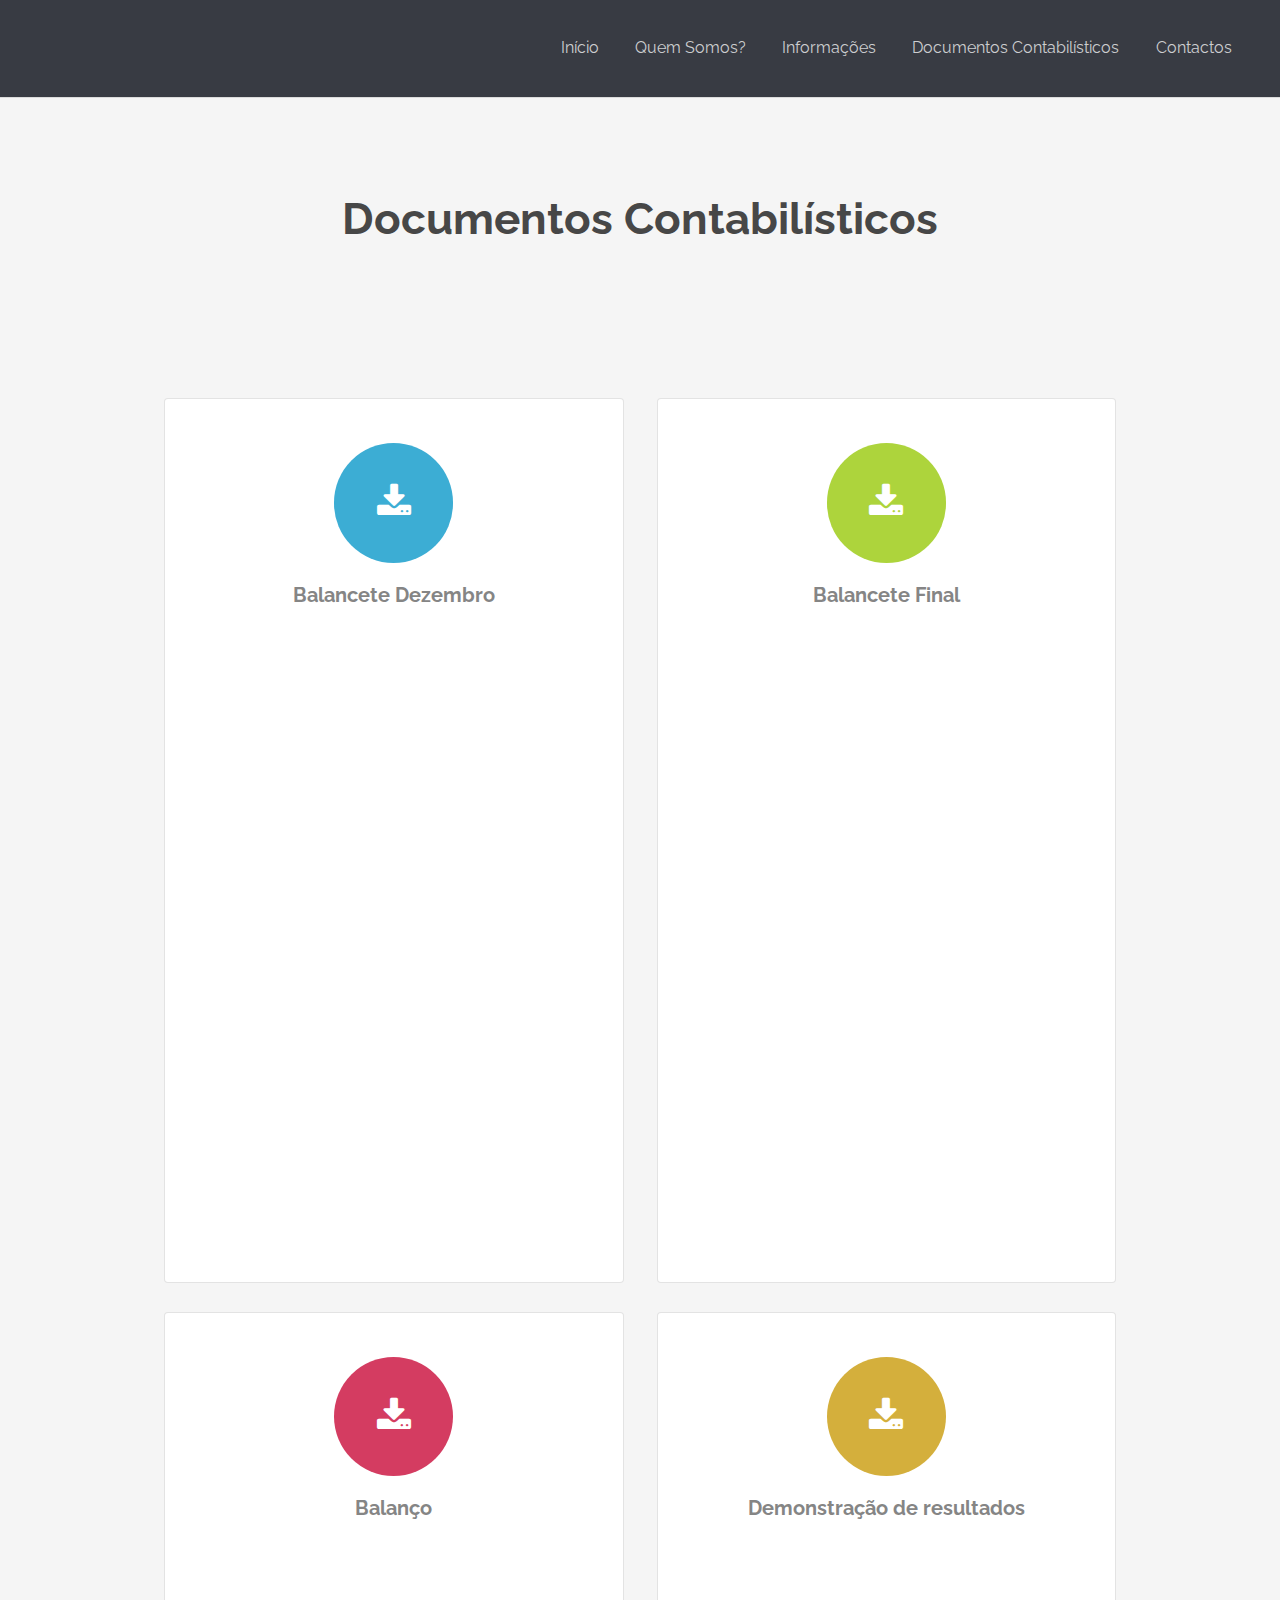
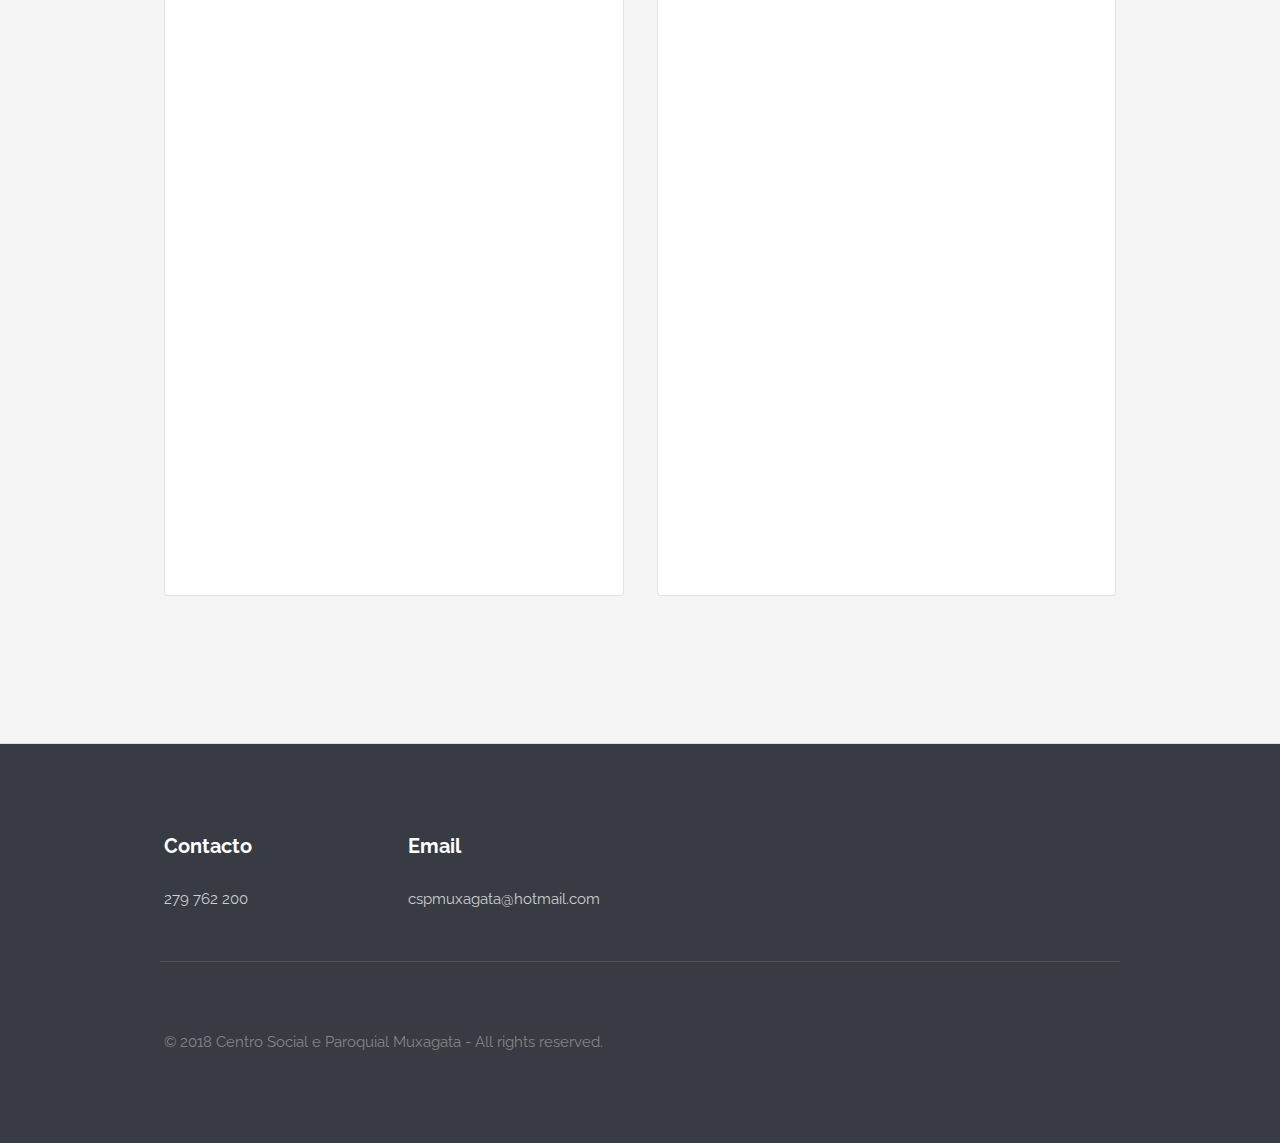
<file: docs/contas.html>
<!DOCTYPE html>
<!--
	Transit by TEMPLATED
	templated.co @templatedco
	Released for free under the Creative Commons Attribution 3.0 license (templated.co/license)
-->
<html lang="en">
	<head>
		<meta charset="UTF-8">
		<title>CSPMuxagata - Documentos Contabilísticos</title>
		<meta http-equiv="content-type" content="text/html; charset=utf-8" />
		<meta name="description" content="" />
		<meta name="keywords" content="" />
		<!--[if lte IE 8]><script src="js/html5shiv.js"></script><![endif]-->
		<script src="js/jquery.min.js"></script>
		<script src="js/skel.min.js"></script>
		<script src="js/skel-layers.min.js"></script>
		<script src="js/init.js"></script>
		<link rel="stylesheet" href="https://use.fontawesome.com/releases/v5.1.0/css/all.css" integrity="sha384-lKuwvrZot6UHsBSfcMvOkWwlCMgc0TaWr+30HWe3a4ltaBwTZhyTEggF5tJv8tbt" crossorigin="anonymous">
		<noscript>
			<link rel="stylesheet" href="css/skel.css" />
			<link rel="stylesheet" href="css/style.css" />
			<link rel="stylesheet" href="css/style-xlarge.css" />
		</noscript>
	</head>
	<body>

		<!-- Header -->
		<header id="header">
				<nav id="nav">
					<ul>
						<li><a href="index.html">Início</a></li>
						<li><a href="we.html">Quem Somos?</a></li>
                        <li><a href="info.html">Informações</a></li>
                        <li><a href="contas.html">Documentos Contabilísticos</a></li>
						<li><a href="contacts.html">Contactos</a></li>
					</ul>
				</nav>
			</header>

		<!-- Main -->
			<section id="main" class="wrapper style1">
				<div class="container">

					<header class="major">
						<h2>Documentos Contabilísticos</h2>
					</header>
					<section id="one" class="wrapper special">
						<div class="container">
							<div class="row 150%">
								<div class="6u 12u$(medium)">
									<section class="box">
										<i class="icon big rounded color1 fa-download"></i>
										<h3>Balancete Dezembro</h3>
										<iframe src="pdfs/Balancete_Dezembro.pdf" width="500" height="600" style="border: none;"></iframe>
									</section>
								</div>
								<div class="6u 12u$(medium)">
									<section class="box">
										<i class="icon big rounded color9 fa-download"></i>
										<h3>Balancete Final</h3>
										<iframe src="pdfs/Balancete_Final.pdf" width="500" height="600" style="border: none;"></iframe>
									</section>
								</div>
								<div class="6u$ 12u$(medium)">
									<section class="box">
										<i class="icon big rounded color6 fa-download"></i>
										<h3>Balanço</h3>
										<iframe src="pdfs/Balanco.pdf" width="500" height="600" style="border: none;"></iframe>
									</section>
                                </div>
                                <div class="6u$ 12u$(medium)">
									<section class="box">
										<i class="icon big rounded color8 fa-download"></i>
										<h3>Demonstração de resultados</h3>
										<iframe src="pdfs/Demo_Resultados.pdf" width="500" height="600" style="border: none;"></iframe>
									</section>
								</div>
							</div>
						</div>
                    </section>
                    
                </div>
			</section>

		<!-- Footer -->
        <footer id="footer">
            <div class="container">
                <section class="links">
                    <div class="row">
                        <section class="3u 6u(medium) 12u$(small)">
                            <h3>Contacto</h3>
                            <ul class="unstyled">
                                <li>279 762 200</li>
                            </ul>
                        </section>
                        <section class="3u 6u$(medium) 12u$(small)">
                            <h3>Email</h3>
                            <ul class="unstyled">
                                <li>cspmuxagata@hotmail.com</li>
                            </ul>
                        </section>
                    </div>
                </section>
                <div class="row">
                    <div class="8u 12u$(medium)">
                        <ul class="copyright">
                            <li>&copy; 2018 Centro Social e Paroquial Muxagata - All rights reserved.</li>
                        </ul>
                    </div>
                </div>
            </div>
		</footer>

	</body>
</html>
</file>
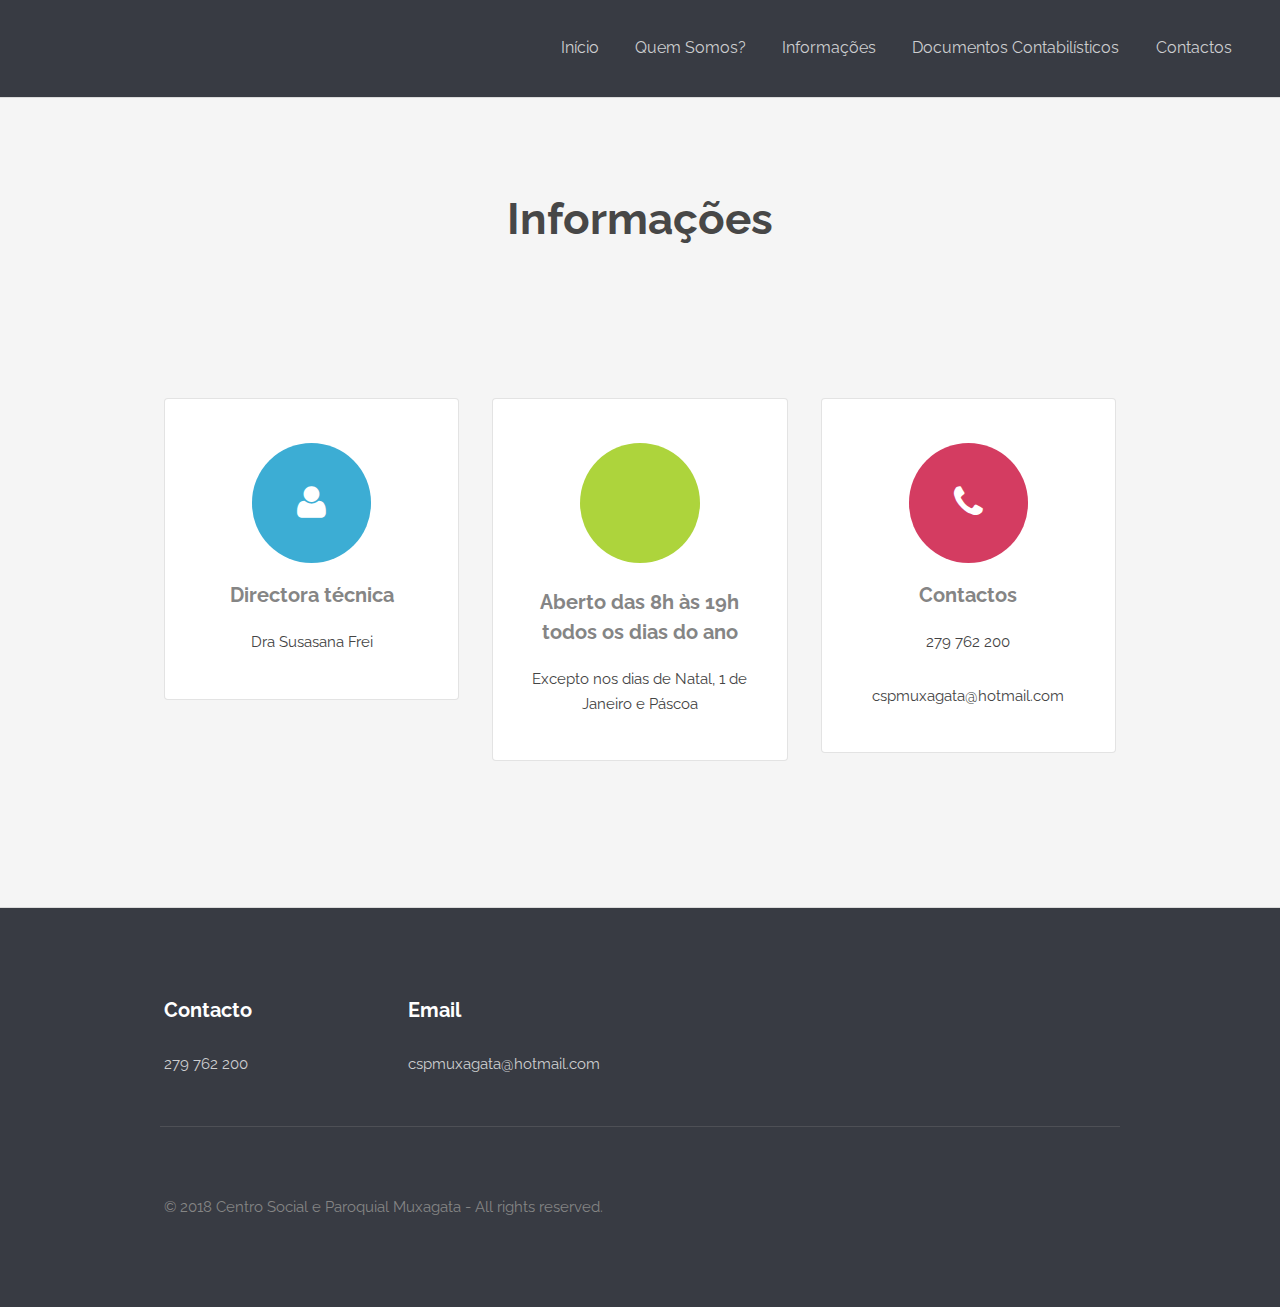
<file: docs/info.html>
<!DOCTYPE html>
<!--
	Transit by TEMPLATED
	templated.co @templatedco
	Released for free under the Creative Commons Attribution 3.0 license (templated.co/license)
-->
<html lang="en">
	<head>
		<meta charset="UTF-8">
		<title>CSPMuxagata - Informações</title>
		<meta http-equiv="content-type" content="text/html; charset=utf-8" />
		<meta name="description" content="" />
		<meta name="keywords" content="" />
		<!--[if lte IE 8]><script src="js/html5shiv.js"></script><![endif]-->
		<script src="js/jquery.min.js"></script>
		<script src="js/skel.min.js"></script>
		<script src="js/skel-layers.min.js"></script>
		<script src="js/init.js"></script>
		<link rel="stylesheet" href="https://use.fontawesome.com/releases/v5.1.0/css/all.css" integrity="sha384-lKuwvrZot6UHsBSfcMvOkWwlCMgc0TaWr+30HWe3a4ltaBwTZhyTEggF5tJv8tbt" crossorigin="anonymous">
		<noscript>
			<link rel="stylesheet" href="css/skel.css" />
			<link rel="stylesheet" href="css/style.css" />
			<link rel="stylesheet" href="css/style-xlarge.css" />
		</noscript>
	</head>
	<body>

		<!-- Header -->
		<header id="header">
				<nav id="nav">
					<ul>
						<li><a href="index.html">Início</a></li>
						<li><a href="we.html">Quem Somos?</a></li>
						<li><a href="info.html">Informações</a></li>
						<li><a href="contas.html">Documentos Contabilísticos</a></li>
						<li><a href="contacts.html">Contactos</a></li>
					</ul>
				</nav>
			</header>

		<!-- Main -->
			<section id="main" class="wrapper style1">
				<div class="container">

					<header class="major">
						<h2>Informações</h2>
					</header>
					<section id="one" class="wrapper special">
						<div class="container">
							<div class="row 150%">
								<div class="4u 12u$(medium)">
									<section class="box">
										<i class="icon big rounded color1 fa-user"></i>
										<h3>Directora técnica</h3>
										<p>Dra Susasana Frei</p>
									</section>
								</div>
								<div class="4u 12u$(medium)">
									<section class="box">
										<i class="icon big rounded color9 fa-clock"></i>
										<h3>Aberto das 8h às 19h todos os dias do ano</h3>
										<p>Excepto nos dias de Natal, 1 de Janeiro e Páscoa</p>
									</section>
								</div>
								<div class="4u$ 12u$(medium)">
									<section class="box">
										<i class="icon big rounded color6 fa-phone"></i>
										<h3>Contactos</h3>
										<p>279 762 200</p>
										<p>cspmuxagata@hotmail.com</p>
									</section>
								</div>
							</div>
						</div>
					</section>
                </div>
			</section>

		<!-- Footer -->
        <footer id="footer">
            <div class="container">
                <section class="links">
                    <div class="row">
                        <section class="3u 6u(medium) 12u$(small)">
                            <h3>Contacto</h3>
                            <ul class="unstyled">
                                <li>279 762 200</li>
                            </ul>
                        </section>
                        <section class="3u 6u$(medium) 12u$(small)">
                            <h3>Email</h3>
                            <ul class="unstyled">
                                <li>cspmuxagata@hotmail.com</li>
                            </ul>
                        </section>
                    </div>
                </section>
                <div class="row">
                    <div class="8u 12u$(medium)">
                        <ul class="copyright">
                            <li>&copy; 2018 Centro Social e Paroquial Muxagata - All rights reserved.</li>
                        </ul>
                    </div>
                </div>
            </div>
		</footer>

	</body>
</html>
</file>
<file: css/style-xlarge.css>
/*
	Transit by TEMPLATED
	templated.co @templatedco
	Released for free under the Creative Commons Attribution 3.0 license (templated.co/license)
*/

/* Basic */

	body, input, select, textarea {
		font-size: 11pt;
	}
</file>
<file: docs/css/style-xlarge.css>
/*
	Transit by TEMPLATED
	templated.co @templatedco
	Released for free under the Creative Commons Attribution 3.0 license (templated.co/license)
*/

/* Basic */

	body, input, select, textarea {
		font-size: 11pt;
	}
</file>
<file: css/skel.css>
/* Resets (http://meyerweb.com/eric/tools/css/reset/ | v2.0 | 20110126 | License: none (public domain)) */

	html,body,div,span,applet,object,iframe,h1,h2,h3,h4,h5,h6,p,blockquote,pre,a,abbr,acronym,address,big,cite,code,del,dfn,em,img,ins,kbd,q,s,samp,small,strike,strong,sub,sup,tt,var,b,u,i,center,dl,dt,dd,ol,ul,li,fieldset,form,label,legend,table,caption,tbody,tfoot,thead,tr,th,td,article,aside,canvas,details,embed,figure,figcaption,footer,header,hgroup,menu,nav,output,ruby,section,summary,time,mark,audio,video{margin:0;padding:0;border:0;font-size:100%;font:inherit;vertical-align:baseline;}article,aside,details,figcaption,figure,footer,header,hgroup,menu,nav,section{display:block;}body{line-height:1;}ol,ul{list-style:none;}blockquote,q{quotes:none;}blockquote:before,blockquote:after,q:before,q:after{content:'';content:none;}table{border-collapse:collapse;border-spacing:0;}body{-webkit-text-size-adjust:none}

/* Box Model */

	*, *:before, *:after {
		-moz-box-sizing: border-box;
		-webkit-box-sizing: border-box;
		box-sizing: border-box;
	}

/* Container */

	.container {
		margin-left: auto;
		margin-right: auto;

		/* width: (containers) */
		width: 1200px;
	}

	/* Modifiers */

		/* 125% */
			.container.\31 25\25 {
				width: 100%;

				/* max-width: (containers * 1.25) */
				max-width: 1500px;

				/* min-width: (containers) */
				min-width: 1200px;
			}

		/* 75% */
			.container.\37 5\25 {

				/* width: (containers * 0.75) */
				width: 900px;

			}

		/* 50% */
			.container.\35 0\25 {

				/* width: (containers * 0.50) */
				width: 600px;

			}

		/* 25% */
			.container.\32 5\25 {

				/* width: (containers * 0.25) */
				width: 300px;

			}

/* Grid */

	.row {
		border-bottom: solid 1px transparent;
	}

	.row > * {
		float: left;
	}

	.row:after, .row:before {
		content: '';
		display: block;
		clear: both;
		height: 0;
	}

	.row.uniform > * > :first-child {
		margin-top: 0;
	}

	.row.uniform > * > :last-child {
		margin-bottom: 0;
	}

	/* Gutters */

		/* Normal */

			.row > * {
				/* padding: (gutters.horizontal) 0 0 (gutters.vertical) */
				padding: 0 0 0 2em;
			}

			.row {
				/* margin: -(gutters.horizontal) 0 -1px -(gutters.vertical) */
				margin: 0 0 -1px -2em;
			}

			.row.uniform > * {
				/* padding: (gutters.vertical) 0 0 (gutters.vertical) */
				padding: 2em 0 0 2em;
			}

			.row.uniform {
				/* margin: -(gutters.vertical) 0 -1px -(gutters.vertical) */
				margin: -2em 0 -1px -2em;
			}

		/* 200% */

			.row.\32 00\25 > * {
				/* padding: (gutters.horizontal) 0 0 (gutters.vertical) */
				padding: 0 0 0 4em;
			}

			.row.\32 00\25 {
				/* margin: -(gutters.horizontal) 0 -1px -(gutters.vertical) */
				margin: 0 0 -1px -4em;
			}

			.row.uniform.\32 00\25 > * {
				/* padding: (gutters.vertical) 0 0 (gutters.vertical) */
				padding: 4em 0 0 4em;
			}

			.row.uniform.\32 00\25 {
				/* margin: -(gutters.vertical) 0 -1px -(gutters.vertical) */
				margin: -4em 0 -1px -4em;
			}

		/* 150% */

			.row.\31 50\25 > * {
				/* padding: (gutters.horizontal) 0 0 (gutters.vertical) */
				padding: 0 0 0 1.5em;
			}

			.row.\31 50\25 {
				/* margin: -(gutters.horizontal) 0 -1px -(gutters.vertical) */
				margin: 0 0 -1px -1.5em;
			}

			.row.uniform.\31 50\25 > * {
				/* padding: (gutters.vertical) 0 0 (gutters.vertical) */
				padding: 1.5em 0 0 1.5em;
			}

			.row.uniform.\31 50\25 {
				/* margin: -(gutters.vertical) 0 -1px -(gutters.vertical) */
				margin: -1.5em 0 -1px -1.5em;
			}

		/* 50% */

			.row.\35 0\25 > * {
				/* padding: (gutters.horizontal) 0 0 (gutters.vertical) */
				padding: 0 0 0 1em;
			}

			.row.\35 0\25 {
				/* margin: -(gutters.horizontal) 0 -1px -(gutters.vertical) */
				margin: 0 0 -1px -1em;
			}

			.row.uniform.\35 0\25 > * {
				/* padding: (gutters.vertical) 0 0 (gutters.vertical) */
				padding: 1em 0 0 1em;
			}

			.row.uniform.\35 0\25 {
				/* margin: -(gutters.vertical) 0 -1px -(gutters.vertical) */
				margin: -1em 0 -1px -1em;
			}

		/* 25% */

			.row.\32 5\25 > * {
				/* padding: (gutters.horizontal) 0 0 (gutters.vertical) */
				padding: 0 0 0 0.5em;
			}

			.row.\32 5\25 {
				/* margin: -(gutters.horizontal) 0 -1px -(gutters.vertical) */
				margin: 0 0 -1px -0.5em;
			}

			.row.uniform.\32 5\25 > * {
				/* padding: (gutters.vertical) 0 0 (gutters.vertical) */
				padding: 0.5em 0 0 0.5em;
			}

			.row.uniform.\32 5\25 {
				/* margin: -(gutters.vertical) 0 -1px -(gutters.vertical) */
				margin: -0.5em 0 -1px -0.5em;
			}

		/* 0% */

			.row.\30 \25 > * {
				padding: 0;
			}

			.row.\30 \25 {
				margin: 0 0 -1px 0;
			}

	/* Cells */

		.\31 2u, .\31 2u\24 { width: 100%; clear: none; margin-left: 0; }
		.\31 1u, .\31 1u\24 { width: 91.6666666667%; clear: none; margin-left: 0; }
		.\31 0u, .\31 0u\24 { width: 83.3333333333%; clear: none; margin-left: 0; }
		.\39 u, .\39 u\24 { width: 75%; clear: none; margin-left: 0; }
		.\38 u, .\38 u\24 { width: 66.6666666667%; clear: none; margin-left: 0; }
		.\37 u, .\37 u\24 { width: 58.3333333333%; clear: none; margin-left: 0; }
		.\36 u, .\36 u\24 { width: 50%; clear: none; margin-left: 0; }
		.\35 u, .\35 u\24 { width: 41.6666666667%; clear: none; margin-left: 0; }
		.\34 u, .\34 u\24 { width: 33.3333333333%; clear: none; margin-left: 0; }
		.\33 u, .\33 u\24 { width: 25%; clear: none; margin-left: 0; }
		.\32 u, .\32 u\24 { width: 16.6666666667%; clear: none; margin-left: 0; }
		.\31 u, .\31 u\24 { width: 8.3333333333%; clear: none; margin-left: 0; }

		.\31 2u\24 + *,
		.\31 1u\24 + *,
		.\31 0u\24 + *,
		.\39 u\24 + *,
		.\38 u\24 + *,
		.\37 u\24 + *,
		.\36 u\24 + *,
		.\35 u\24 + *,
		.\34 u\24 + *,
		.\33 u\24 + *,
		.\32 u\24 + *,
		.\31 u\24 + * {
			clear: left;
		}

		.\-11u { margin-left: 91.6666666667% }
		.\-10u { margin-left: 83.3333333333% }
		.\-9u { margin-left: 75% }
		.\-8u { margin-left: 66.6666666667% }
		.\-7u { margin-left: 58.3333333333% }
		.\-6u { margin-left: 50% }
		.\-5u { margin-left: 41.6666666667% }
		.\-4u { margin-left: 33.3333333333% }
		.\-3u { margin-left: 25% }
		.\-2u { margin-left: 16.6666666667% }
		.\-1u { margin-left: 8.3333333333% }
</file>
<file: css/style.css>
@charset "UTF-8";
@import url(font-awesome.min.css);
@import url(http://fonts.googleapis.com/css?family=Raleway:700,400);

/*
	Transit by TEMPLATED
	templated.co @templatedco
	Released for free under the Creative Commons Attribution 3.0 license (templated.co/license)
*/

/* Basic */

	body {
		background: #fff;
	}

		body.is-loading *, body.is-loading *:before, body.is-loading *:after {
			-moz-animation: none !important;
			-webkit-animation: none !important;
			-o-animation: none !important;
			-ms-animation: none !important;
			animation: none !important;
			-moz-transition: none !important;
			-webkit-transition: none !important;
			-o-transition: none !important;
			-ms-transition: none !important;
			transition: none !important;
		}

	body, input, select, textarea {
		color: #444;
		font-family: "Raleway", Helvetica, sans-serif;
		font-size: 13pt;
		font-weight: 400;
		line-height: 1.65em;
	}

	a {
		color: #383b43;
		text-decoration: none;
	}

		a:active, a:hover {
			text-decoration: underline;
		}

	strong, b {
		color: #474747;
		font-weight: 700;
	}

	em, i {
		font-style: italic;
	}

	p {
		margin: 0 0 2em 0;
	}

	h1, h2, h3, h4, h5, h6 {
		color: #474747;
		font-weight: 700;
		line-height: 1em;
		margin: 0 0 1em 0;
	}

		h1 a, h2 a, h3 a, h4 a, h5 a, h6 a {
			color: inherit;
			text-decoration: none;
		}

	h2 {
		font-size: 1.75em;
		line-height: 1.5em;
	}

	h3 {
		font-size: 1.35em;
		line-height: 1.5em;
	}

	h4 {
		font-size: 1.1em;
		line-height: 1.5em;
	}

	h5 {
		font-size: 0.9em;
		line-height: 1.5em;
	}

	h6 {
		font-size: 0.7em;
		line-height: 1.5em;
	}

	sub {
		font-size: 0.8em;
		position: relative;
		top: 0.5em;
	}

	sup {
		font-size: 0.8em;
		position: relative;
		top: -0.5em;
	}

	hr {
		border: 0;
		border-bottom: solid 1px rgba(144, 144, 144, 0.25);
		margin: 2em 0;
	}

		hr.major {
			margin: 3em 0;
		}

	blockquote {
		border-left: solid 4px rgba(144, 144, 144, 0.25);
		font-style: italic;
		margin: 0 0 2em 0;
		padding: 0.5em 0 0.5em 2em;
	}

	code {
		background: rgba(144, 144, 144, 0.075);
		border-radius: 4px;
		border: solid 1px rgba(144, 144, 144, 0.25);
		font-family: "Courier New", monospace;
		font-size: 0.9em;
		margin: 0 0.25em;
		padding: 0.25em 0.65em;
	}

	pre {
		-webkit-overflow-scrolling: touch;
		font-family: "Courier New", monospace;
		font-size: 0.9em;
		margin: 0 0 2em 0;
	}

		pre code {
			display: block;
			line-height: 1.75em;
			padding: 1em 1.5em;
			overflow-x: auto;
		}

	.align-left {
		text-align: left;
	}

	.align-center {
		text-align: center;
	}

	.align-right {
		text-align: right;
	}

/* Section/Article */

	section.special, article.special {
		text-align: center;
	}

	header p {
		color: #858585;
		position: relative;
		margin: 0 0 1.5em 0;
	}

	header h2 + p {
		font-size: 1.25em;
		margin-top: -1em;
		line-height: 1.5em;
	}

	header h3 + p {
		font-size: 1.1em;
		margin-top: -0.8em;
		line-height: 1.5em;
	}

	header h4 + p,
	header h5 + p,
	header h6 + p {
		font-size: 0.9em;
		margin-top: -0.6em;
		line-height: 1.5em;
	}

	header.major {
		text-align: center;
		margin-bottom: 4em;
	}

		header.major h2 {
			font-size: 3em;
			margin-bottom: 0.5em;
		}

		header.major p {
			font-size: 1.5em;
		}

/* Form */

	form {
		margin: 0 0 2em 0;
	}

	label {
		color: #474747;
		display: block;
		font-size: 0.9em;
		font-weight: 700;
		margin: 0 0 1em 0;
	}

	input[type="text"],
	input[type="password"],
	input[type="email"],
	select,
	textarea {
		-moz-appearance: none;
		-webkit-appearance: none;
		-o-appearance: none;
		-ms-appearance: none;
		appearance: none;
		background: rgba(144, 144, 144, 0.075);
		border-radius: 4px;
		border: none;
		color: inherit;
		display: block;
		outline: 0;
		padding: 0 1em;
		text-decoration: none;
		width: 100%;
	}

		input[type="text"]:invalid,
		input[type="password"]:invalid,
		input[type="email"]:invalid,
		select:invalid,
		textarea:invalid {
			box-shadow: none;
		}

		input[type="text"]:focus,
		input[type="password"]:focus,
		input[type="email"]:focus,
		select:focus,
		textarea:focus {
			border-color: #383b43;
			box-shadow: 0 0 0 1px #383b43;
		}

	.select-wrapper {
		text-decoration: none;
		display: block;
		position: relative;
	}

		.select-wrapper:before {
			content: "";
			-moz-osx-font-smoothing: grayscale;
			-webkit-font-smoothing: antialiased;
			font-family: FontAwesome;
			font-style: normal;
			font-weight: normal;
			text-transform: none !important;
		}

		.select-wrapper:before {
			color: rgba(144, 144, 144, 0.25);
			display: block;
			height: 2.75em;
			line-height: 2.75em;
			pointer-events: none;
			position: absolute;
			right: 0;
			text-align: center;
			top: 0;
			width: 2.75em;
		}

		.select-wrapper select::-ms-expand {
			display: none;
		}

	input[type="text"],
	input[type="password"],
	input[type="email"],
	select {
		height: 2.75em;
	}

	textarea {
		padding: 0.75em 1em;
	}

	input[type="checkbox"],
	input[type="radio"] {
		-moz-appearance: none;
		-webkit-appearance: none;
		-o-appearance: none;
		-ms-appearance: none;
		appearance: none;
		display: block;
		float: left;
		margin-right: -2em;
		opacity: 0;
		width: 1em;
		z-index: -1;
	}

		input[type="checkbox"] + label,
		input[type="radio"] + label {
			text-decoration: none;
			color: #444;
			cursor: pointer;
			display: inline-block;
			font-size: 1em;
			font-weight: 400;
			padding-left: 2.4em;
			padding-right: 0.75em;
			position: relative;
		}

			input[type="checkbox"] + label:before,
			input[type="radio"] + label:before {
				-moz-osx-font-smoothing: grayscale;
				-webkit-font-smoothing: antialiased;
				font-family: FontAwesome;
				font-style: normal;
				font-weight: normal;
				text-transform: none !important;
			}

			input[type="checkbox"] + label:before,
			input[type="radio"] + label:before {
				background: rgba(144, 144, 144, 0.075);
				border-radius: 4px;
				border: solid 1px rgba(144, 144, 144, 0.25);
				content: '';
				display: inline-block;
				height: 1.65em;
				left: 0;
				line-height: 1.58125em;
				position: absolute;
				text-align: center;
				top: 0;
				width: 1.65em;
			}

		input[type="checkbox"]:checked + label:before,
		input[type="radio"]:checked + label:before {
			background: #3cadd4;
			border-color: #3cadd4;
			color: #ffffff;
			content: '\f00c';
		}

		input[type="checkbox"]:focus + label:before,
		input[type="radio"]:focus + label:before {
			border-color: #383b43;
			box-shadow: 0 0 0 1px #383b43;
		}

	input[type="checkbox"] + label:before {
		border-radius: 4px;
	}

	input[type="radio"] + label:before {
		border-radius: 100%;
	}

	::-webkit-input-placeholder {
		color: #858585 !important;
		opacity: 1.0;
	}

	:-moz-placeholder {
		color: #858585 !important;
		opacity: 1.0;
	}

	::-moz-placeholder {
		color: #858585 !important;
		opacity: 1.0;
	}

	:-ms-input-placeholder {
		color: #858585 !important;
		opacity: 1.0;
	}

	.formerize-placeholder {
		color: #858585 !important;
		opacity: 1.0;
	}

/* Box */

	.box {
		border-radius: 4px;
		border: solid 1px rgba(144, 144, 144, 0.25);
		margin-bottom: 2em;
		padding: 1.5em;
	}

		.box > :last-child,
		.box > :last-child > :last-child,
		.box > :last-child > :last-child > :last-child {
			margin-bottom: 0;
		}

		.box.alt {
			border: 0;
			border-radius: 0;
			padding: 0;
		}

/* Icon */

	.icon {
		text-decoration: none;
		border-bottom: none;
		position: relative;
	}

		.icon:before {
			-moz-osx-font-smoothing: grayscale;
			-webkit-font-smoothing: antialiased;
			font-family: FontAwesome;
			font-style: normal;
			font-weight: normal;
			text-transform: none !important;
		}

		.icon:active, .icon:hover {
			text-decoration: none;
		}

		.icon > .label {
			display: none;
		}

		.icon.rounded {
			background-color: #383b43;
			border-radius: 100%;
			color: #ffffff;
			display: inline-block;
			height: 3.25em;
			line-height: 3.25em;
			text-align: center;
			width: 3.25em;
		}

			.icon.rounded.big {
				font-size: 2.5em;
				margin-bottom: 0.5em;
			}

			.icon.rounded.color1 {
				background-color: #3cadd4;
			}

			.icon.rounded.color2 {
				background-color: #3c61d4;
			}

			.icon.rounded.color3 {
				background-color: #633cd4;
			}

			.icon.rounded.color4 {
				background-color: #af3cd4;
			}

			.icon.rounded.color5 {
				background-color: #d43cad;
			}

			.icon.rounded.color6 {
				background-color: #d43c61;
			}

			.icon.rounded.color7 {
				background-color: #d4633c;
			}

			.icon.rounded.color8 {
				background-color: #d4af3c;
			}

			.icon.rounded.color9 {
				background-color: #add43c;
			}

			.icon.rounded.color10 {
				background-color: #61d43c;
			}

			.icon.rounded.fa-twitter {
				background-color: #2daae4;
			}

			.icon.rounded.fa-facebook {
				background-color: #39599f;
			}

			.icon.rounded.fa-google-plus {
				background-color: #c91e1f;
			}

			.icon.rounded.fa-dribbble {
				background-color: #c4376b;
			}

			.icon.rounded.fa-tumblr, .icon.rounded.fa-linkedin {
				background-color: #31516a;
			}

			.icon.rounded.fa-rss {
				background-color: #f2600b;
			}

/* Image */

	.image {
		border-radius: 4px;
		border: 0;
		display: inline-block;
		position: relative;
	}

		.image img {
			border-radius: 4px;
			display: block;
		}

		.image.left {
			float: left;
			padding: 0 1.5em 1em 0;
			top: 0.25em;
		}

		.image.right {
			float: right;
			padding: 0 0 1em 1.5em;
			top: 0.25em;
		}

		.image.left, .image.right {
			max-width: 40%;
		}

			.image.left img, .image.right img {
				width: 100%;
			}

		.image.fit {
			display: block;
			margin: 0 0 2em 0;
			width: 100%;
		}

			.image.fit img {
				width: 100%;
			}

/* List */

	ol {
		list-style: decimal;
		margin: 0 0 2em 0;
		padding-left: 1.25em;
	}

		ol li {
			padding-left: 0.25em;
		}

	ul {
		list-style: disc;
		margin: 0 0 2em 0;
		padding-left: 1em;
	}

		ul li {
			padding-left: 0.5em;
		}

		ul.alt {
			list-style: none;
			padding-left: 0;
		}

			ul.alt li {
				border-top: solid 1px rgba(144, 144, 144, 0.25);
				padding: 0.5em 0;
			}

				ul.alt li:first-child {
					border-top: 0;
					padding-top: 0;
				}

		ul.unstyled {
			list-style: none;
			padding-left: 0;
		}

			ul.unstyled li {
				padding: 0.4em 0;
			}

		ul.icons {
			cursor: default;
			list-style: none;
			padding-left: 0;
		}

			ul.icons li {
				display: inline-block;
				padding: 0 1em 0 0;
			}

				ul.icons li:last-child {
					padding-right: 0;
				}

				ul.icons li .icon:before {
					font-size: 2em;
				}

		ul.actions {
			cursor: default;
			list-style: none;
			padding-left: 0;
		}

			ul.actions li {
				display: inline-block;
				padding: 0 1em 0 0;
				vertical-align: middle;
			}

				ul.actions li:last-child {
					padding-right: 0;
				}

			ul.actions.small li {
				padding: 0 0.5em 0 0;
			}

			ul.actions.vertical li {
				display: block;
				padding: 1em 0 0 0;
			}

				ul.actions.vertical li:first-child {
					padding-top: 0;
				}

				ul.actions.vertical li > * {
					margin-bottom: 0;
				}

			ul.actions.vertical.small li {
				padding: 0.5em 0 0 0;
			}

				ul.actions.vertical.small li:first-child {
					padding-top: 0;
				}

			ul.actions.fit {
				display: table;
				margin-left: -1em;
				padding: 0;
				table-layout: fixed;
				width: calc(100% + 1em);
			}

				ul.actions.fit li {
					display: table-cell;
					padding: 0 0 0 1em;
				}

					ul.actions.fit li > * {
						margin-bottom: 0;
					}

				ul.actions.fit.small {
					margin-left: -0.5em;
					width: calc(100% + 0.5em);
				}

					ul.actions.fit.small li {
						padding: 0 0 0 0.5em;
					}

	dl {
		margin: 0 0 2em 0;
	}

/* Table */

	.table-wrapper {
		-webkit-overflow-scrolling: touch;
		overflow-x: auto;
	}

	table {
		margin: 0 0 2em 0;
		width: 100%;
	}

		table tbody tr {
			border: solid 1px rgba(144, 144, 144, 0.25);
			border-left: 0;
			border-right: 0;
		}

			table tbody tr:nth-child(2n + 1) {
				background-color: rgba(144, 144, 144, 0.075);
			}

		table td {
			padding: 0.75em 0.75em;
		}

		table th {
			color: #474747;
			font-size: 0.9em;
			font-weight: 700;
			padding: 0 0.75em 0.75em 0.75em;
			text-align: left;
		}

		table thead {
			border-bottom: solid 2px rgba(144, 144, 144, 0.25);
		}

		table tfoot {
			border-top: solid 2px rgba(144, 144, 144, 0.25);
		}

		table.alt {
			border-collapse: separate;
		}

			table.alt tbody tr td {
				border: solid 1px rgba(144, 144, 144, 0.25);
				border-left-width: 0;
				border-top-width: 0;
			}

				table.alt tbody tr td:first-child {
					border-left-width: 1px;
				}

			table.alt tbody tr:first-child td {
				border-top-width: 1px;
			}

			table.alt thead {
				border-bottom: 0;
			}

			table.alt tfoot {
				border-top: 0;
			}

/* Button */

	input[type="submit"],
	input[type="reset"],
	input[type="button"],
	.button {
		-moz-appearance: none;
		-webkit-appearance: none;
		-o-appearance: none;
		-ms-appearance: none;
		appearance: none;
		-moz-transition: background-color 0.2s ease-in-out, color 0.2s ease-in-out;
		-webkit-transition: background-color 0.2s ease-in-out, color 0.2s ease-in-out;
		-o-transition: background-color 0.2s ease-in-out, color 0.2s ease-in-out;
		-ms-transition: background-color 0.2s ease-in-out, color 0.2s ease-in-out;
		transition: background-color 0.2s ease-in-out, color 0.2s ease-in-out;
		background-color: #3cadd4;
		border-radius: 30px;
		border: 0;
		color: #ffffff !important;
		cursor: pointer;
		display: inline-block;
		font-weight: 400;
		height: 2.85em;
		line-height: 2.95em;
		padding: 0 2em;
		text-align: center;
		text-decoration: none;
		white-space: nowrap;
	}

		input[type="submit"]:hover,
		input[type="reset"]:hover,
		input[type="button"]:hover,
		.button:hover {
			background-color: #51b6d9;
			text-decoration: none;
		}

		input[type="submit"]:active,
		input[type="reset"]:active,
		input[type="button"]:active,
		.button:active {
			background-color: #2da2ca;
			text-decoration: none;
		}

		input[type="submit"].icon,
		input[type="reset"].icon,
		input[type="button"].icon,
		.button.icon {
			padding-left: 1.35em;
		}

			input[type="submit"].icon:before,
			input[type="reset"].icon:before,
			input[type="button"].icon:before,
			.button.icon:before {
				margin-right: 0.5em;
			}

		input[type="submit"].fit,
		input[type="reset"].fit,
		input[type="button"].fit,
		.button.fit {
			display: block;
			margin: 0 0 1em 0;
			width: 100%;
		}

		input[type="submit"].small,
		input[type="reset"].small,
		input[type="button"].small,
		.button.small {
			font-size: 0.8em;
		}

		input[type="submit"].big,
		input[type="reset"].big,
		input[type="button"].big,
		.button.big {
			font-size: 1.35em;
		}

		input[type="submit"].alt,
		input[type="reset"].alt,
		input[type="button"].alt,
		.button.alt {
			background-color: transparent;
			box-shadow: inset 0 0 0 2px rgba(144, 144, 144, 0.25);
			color: #474747 !important;
		}

			input[type="submit"].alt:hover,
			input[type="reset"].alt:hover,
			input[type="button"].alt:hover,
			.button.alt:hover {
				background-color: rgba(144, 144, 144, 0.075);
			}

			input[type="submit"].alt:active,
			input[type="reset"].alt:active,
			input[type="button"].alt:active,
			.button.alt:active {
				background-color: rgba(144, 144, 144, 0.2);
			}

			input[type="submit"].alt.icon:before,
			input[type="reset"].alt.icon:before,
			input[type="button"].alt.icon:before,
			.button.alt.icon:before {
				color: #858585;
			}

		input[type="submit"].special,
		input[type="reset"].special,
		input[type="button"].special,
		.button.special {
			background-color: #383b43;
			color: #ffffff !important;
		}

			input[type="submit"].special:hover,
			input[type="reset"].special:hover,
			input[type="button"].special:hover,
			.button.special:hover {
				background-color: #444751;
			}

			input[type="submit"].special:active,
			input[type="reset"].special:active,
			input[type="button"].special:active,
			.button.special:active {
				background-color: #2c2f35;
			}

		input[type="submit"].disabled, input[type="submit"]:disabled,
		input[type="reset"].disabled,
		input[type="reset"]:disabled,
		input[type="button"].disabled,
		input[type="button"]:disabled,
		.button.disabled,
		.button:disabled {
			background-color: #444 !important;
			box-shadow: inset 0 -0.15em 0 0 rgba(0, 0, 0, 0.15);
			color: #fff !important;
			cursor: default;
			opacity: 0.25;
		}

/* Header */

	body.landing #header {
		background-color: transparent;
		left: 0;
		position: absolute;
		top: 0;
	}

		body.landing #header nav a {
			color: rgba(255, 255, 255, 0.5);
		}

	#header {
		background-color: #383b43;
		color: #ffffff;
		cursor: default;
		font-size: 1.1em;
		height: 6em;
		line-height: 6em;
		width: 100%;
		z-index: 10000;
	}

		#header h1 {
			color: #ffffff;
			height: inherit;
			left: 3em;
			line-height: inherit;
			margin: 0;
			padding: 0;
			position: absolute;
		}

			#header h1 a {
				font-size: 1.25em;
			}

		#header nav {
			height: inherit;
			line-height: inherit;
			position: absolute;
			right: 3em;
			vertical-align: middle;
		}

			#header nav > ul {
				list-style: none;
				margin: 0;
				padding-left: 0;
			}

				#header nav > ul > li {
					border-radius: 4px;
					display: inline-block;
					margin-left: 2em;
					padding-left: 0;
				}

					#header nav > ul > li a {
						-moz-transition: color 0.2s ease-in-out;
						-webkit-transition: color 0.2s ease-in-out;
						-o-transition: color 0.2s ease-in-out;
						-ms-transition: color 0.2s ease-in-out;
						transition: color 0.2s ease-in-out;
						color: #cdced0;
						display: inline-block;
						text-decoration: none;
					}

						#header nav > ul > li a:active, #header nav > ul > li a:hover {
							color: #ffffff;
						}

					#header nav > ul > li:first-child {
						margin-left: 0;
					}

					#header nav > ul > li .button {
						background-color: #fff;
						color: #444 !important;
						height: 2.25em;
						line-height: 2.25em;
						margin-bottom: 0;
						padding: 0 1em;
						position: relative;
						top: -0.075em;
						vertical-align: middle;
					}

		#header .container {
			position: relative;
		}

			#header .container h1 {
				left: 0;
			}

			#header .container nav {
				right: 0;
			}

/* Banner */

	#banner {
		background-image: url(../images/dark_tint.png), url(../images/bokeh_car_lights_bg.jpg);
		background-position: center center;
		background-size: cover;
		color: #ffffff;
		padding: 14em 0em 14em;
		text-align: center;
	}

		#banner :last-child {
			margin-bottom: 0;
		}

		#banner h2 {
			color: #ffffff;
			font-size: 4em;
			line-height: 1.25em;
			margin: 0 0 0.5em 0;
			padding: 0;
		}

		#banner p {
			font-size: 1.5em;
			margin-bottom: 1.75em;
		}

/* Wrapper */

	.wrapper {
		padding: 6em 0em 4em;
		/* Style 1 Wrapper */
		/* Style 2 Wrapper */
		/* Style 3 Wrapper */
	}

		.wrapper.style1 {
			background-color: #F5F5F5;
			border-bottom: 1px solid rgba(144, 144, 144, 0.25);
			border-top: 1px solid rgba(144, 144, 144, 0.25);
		}

			.wrapper.style1 .box {
				background-color: #fff;
				padding: 3em 2.5em;
			}

				.wrapper.style1 .box h2, .wrapper.style1 .box h3, .wrapper.style1 .box h4, .wrapper.style1 .box h5, .wrapper.style1 .box h6 {
					color: #858585;
				}

		.wrapper.style2 .profiles {
			border-bottom: 1px solid rgba(144, 144, 144, 0.25);
			border-top: 1px solid rgba(144, 144, 144, 0.25);
			margin-bottom: 4em;
			padding-top: 4em;
		}

		.wrapper.style2 .profile {
			margin-bottom: 2em;
			text-align: left;
		}

			.wrapper.style2 .profile img {
				border-radius: 50%;
				float: left;
				margin-bottom: 1em;
				margin-right: 1em;
			}

			.wrapper.style2 .profile h4 {
				margin-bottom: 0;
				margin-top: 1em;
			}

		.wrapper.style2 footer {
			margin-left: auto;
			margin-right: auto;
			width: 70%;
		}

			.wrapper.style2 footer p {
				margin-bottom: 3em;
			}

		.wrapper.style3 {
			background-color: #3cadd4;
			color: #ffffff;
		}

			.wrapper.style3 h2, .wrapper.style3 h3, .wrapper.style3 p {
				color: #ffffff;
			}

			.wrapper.style3 input[type="text"],
			.wrapper.style3 input[type="password"],
			.wrapper.style3 input[type="email"],
			.wrapper.style3 select,
			.wrapper.style3 textarea {
				background-color: #fff;
				color: #444;
			}
			.row {
				display: flex;
				flex-wrap: wrap;
				padding: 0 4px;
			  }
			  
			  /* Create four equal columns that sits next to each other */
			  .column {
				flex: 25%;
				max-width: 25%;
				padding: 0 4px;
			  }
			  
			  .column img {
				margin-top: 8px;
				vertical-align: middle;
			  }
			  
			  /* Responsive layout - makes a two column-layout instead of four columns */
			  @media screen and (max-width: 800px) {
				.column {
				  flex: 50%;
				  max-width: 50%;
				}
			  }
			  
			  /* Responsive layout - makes the two columns stack on top of each other instead of next to each other */
			  @media screen and (max-width: 600px) {
				.column {
				  flex: 100%;
				  max-width: 100%;
				}
				.pdf{
					width: 250px;
					height: 200px;
				}
			  }
/* Footer */

	#footer {
		background: #383b43;
		padding: 6em 0em 4em;
	}

		#footer h2, #footer h3, #footer h4 {
			color: #ffffff;
		}

		#footer p, #footer a, #footer li {
			color: #cdced0;
		}

		#footer .links {
			border-bottom: 1px solid rgba(144, 144, 144, 0.25);
			margin-bottom: 4em;
			padding-bottom: 1em;
		}

		#footer .copyright {
			margin-top: 0.65em;
			padding: 0;
		}

			#footer .copyright li {
				color: #858585;
				display: inline-block;
				list-style: none;
				margin-left: 0.5em;
				padding-left: 0.5em;
			}

				#footer .copyright li:first-child {
					margin-left: 0;
					padding-left: 0;
				}

			#footer .copyright a {
				color: #858585;
			}

		#footer .icons {
			text-align: right;
		}

		#footer a.icon {
			color: #ffffff;
			font-size: 0.65em;
			height: 4em;
			line-height: 4em;
			width: 4em;
			cursor: pointer;
		}

/* Grid Demo */

	.grid-demo {
		display: block;
		margin: 0 0 2em 0;
	}

		.grid-demo span {
			background: #8d93a0;
			border-radius: 4px;
			color: rgba(0, 0, 0, 0.25);
			display: block;
			font-weight: 700;
			height: 2.75em;
			line-height: 2.75em;
			text-align: center;
		}

		.grid-demo .row.flush > div span {
			border-radius: 0;
		}

		.grid-demo .row.flush > div:first-child span {
			border-radius: 4px 0 0 4px;
		}

		.grid-demo .row.flush > div:last-child span {
			border-radius: 0 4px 4px 0;
		}
</file>
<file: docs/css/skel.css>
/* Resets (http://meyerweb.com/eric/tools/css/reset/ | v2.0 | 20110126 | License: none (public domain)) */

	html,body,div,span,applet,object,iframe,h1,h2,h3,h4,h5,h6,p,blockquote,pre,a,abbr,acronym,address,big,cite,code,del,dfn,em,img,ins,kbd,q,s,samp,small,strike,strong,sub,sup,tt,var,b,u,i,center,dl,dt,dd,ol,ul,li,fieldset,form,label,legend,table,caption,tbody,tfoot,thead,tr,th,td,article,aside,canvas,details,embed,figure,figcaption,footer,header,hgroup,menu,nav,output,ruby,section,summary,time,mark,audio,video{margin:0;padding:0;border:0;font-size:100%;font:inherit;vertical-align:baseline;}article,aside,details,figcaption,figure,footer,header,hgroup,menu,nav,section{display:block;}body{line-height:1;}ol,ul{list-style:none;}blockquote,q{quotes:none;}blockquote:before,blockquote:after,q:before,q:after{content:'';content:none;}table{border-collapse:collapse;border-spacing:0;}body{-webkit-text-size-adjust:none}

/* Box Model */

	*, *:before, *:after {
		-moz-box-sizing: border-box;
		-webkit-box-sizing: border-box;
		box-sizing: border-box;
	}

/* Container */

	.container {
		margin-left: auto;
		margin-right: auto;

		/* width: (containers) */
		width: 1200px;
	}

	/* Modifiers */

		/* 125% */
			.container.\31 25\25 {
				width: 100%;

				/* max-width: (containers * 1.25) */
				max-width: 1500px;

				/* min-width: (containers) */
				min-width: 1200px;
			}

		/* 75% */
			.container.\37 5\25 {

				/* width: (containers * 0.75) */
				width: 900px;

			}

		/* 50% */
			.container.\35 0\25 {

				/* width: (containers * 0.50) */
				width: 600px;

			}

		/* 25% */
			.container.\32 5\25 {

				/* width: (containers * 0.25) */
				width: 300px;

			}

/* Grid */

	.row {
		border-bottom: solid 1px transparent;
	}

	.row > * {
		float: left;
	}

	.row:after, .row:before {
		content: '';
		display: block;
		clear: both;
		height: 0;
	}

	.row.uniform > * > :first-child {
		margin-top: 0;
	}

	.row.uniform > * > :last-child {
		margin-bottom: 0;
	}

	/* Gutters */

		/* Normal */

			.row > * {
				/* padding: (gutters.horizontal) 0 0 (gutters.vertical) */
				padding: 0 0 0 2em;
			}

			.row {
				/* margin: -(gutters.horizontal) 0 -1px -(gutters.vertical) */
				margin: 0 0 -1px -2em;
			}

			.row.uniform > * {
				/* padding: (gutters.vertical) 0 0 (gutters.vertical) */
				padding: 2em 0 0 2em;
			}

			.row.uniform {
				/* margin: -(gutters.vertical) 0 -1px -(gutters.vertical) */
				margin: -2em 0 -1px -2em;
			}

		/* 200% */

			.row.\32 00\25 > * {
				/* padding: (gutters.horizontal) 0 0 (gutters.vertical) */
				padding: 0 0 0 4em;
			}

			.row.\32 00\25 {
				/* margin: -(gutters.horizontal) 0 -1px -(gutters.vertical) */
				margin: 0 0 -1px -4em;
			}

			.row.uniform.\32 00\25 > * {
				/* padding: (gutters.vertical) 0 0 (gutters.vertical) */
				padding: 4em 0 0 4em;
			}

			.row.uniform.\32 00\25 {
				/* margin: -(gutters.vertical) 0 -1px -(gutters.vertical) */
				margin: -4em 0 -1px -4em;
			}

		/* 150% */

			.row.\31 50\25 > * {
				/* padding: (gutters.horizontal) 0 0 (gutters.vertical) */
				padding: 0 0 0 1.5em;
			}

			.row.\31 50\25 {
				/* margin: -(gutters.horizontal) 0 -1px -(gutters.vertical) */
				margin: 0 0 -1px -1.5em;
			}

			.row.uniform.\31 50\25 > * {
				/* padding: (gutters.vertical) 0 0 (gutters.vertical) */
				padding: 1.5em 0 0 1.5em;
			}

			.row.uniform.\31 50\25 {
				/* margin: -(gutters.vertical) 0 -1px -(gutters.vertical) */
				margin: -1.5em 0 -1px -1.5em;
			}

		/* 50% */

			.row.\35 0\25 > * {
				/* padding: (gutters.horizontal) 0 0 (gutters.vertical) */
				padding: 0 0 0 1em;
			}

			.row.\35 0\25 {
				/* margin: -(gutters.horizontal) 0 -1px -(gutters.vertical) */
				margin: 0 0 -1px -1em;
			}

			.row.uniform.\35 0\25 > * {
				/* padding: (gutters.vertical) 0 0 (gutters.vertical) */
				padding: 1em 0 0 1em;
			}

			.row.uniform.\35 0\25 {
				/* margin: -(gutters.vertical) 0 -1px -(gutters.vertical) */
				margin: -1em 0 -1px -1em;
			}

		/* 25% */

			.row.\32 5\25 > * {
				/* padding: (gutters.horizontal) 0 0 (gutters.vertical) */
				padding: 0 0 0 0.5em;
			}

			.row.\32 5\25 {
				/* margin: -(gutters.horizontal) 0 -1px -(gutters.vertical) */
				margin: 0 0 -1px -0.5em;
			}

			.row.uniform.\32 5\25 > * {
				/* padding: (gutters.vertical) 0 0 (gutters.vertical) */
				padding: 0.5em 0 0 0.5em;
			}

			.row.uniform.\32 5\25 {
				/* margin: -(gutters.vertical) 0 -1px -(gutters.vertical) */
				margin: -0.5em 0 -1px -0.5em;
			}

		/* 0% */

			.row.\30 \25 > * {
				padding: 0;
			}

			.row.\30 \25 {
				margin: 0 0 -1px 0;
			}

	/* Cells */

		.\31 2u, .\31 2u\24 { width: 100%; clear: none; margin-left: 0; }
		.\31 1u, .\31 1u\24 { width: 91.6666666667%; clear: none; margin-left: 0; }
		.\31 0u, .\31 0u\24 { width: 83.3333333333%; clear: none; margin-left: 0; }
		.\39 u, .\39 u\24 { width: 75%; clear: none; margin-left: 0; }
		.\38 u, .\38 u\24 { width: 66.6666666667%; clear: none; margin-left: 0; }
		.\37 u, .\37 u\24 { width: 58.3333333333%; clear: none; margin-left: 0; }
		.\36 u, .\36 u\24 { width: 50%; clear: none; margin-left: 0; }
		.\35 u, .\35 u\24 { width: 41.6666666667%; clear: none; margin-left: 0; }
		.\34 u, .\34 u\24 { width: 33.3333333333%; clear: none; margin-left: 0; }
		.\33 u, .\33 u\24 { width: 25%; clear: none; margin-left: 0; }
		.\32 u, .\32 u\24 { width: 16.6666666667%; clear: none; margin-left: 0; }
		.\31 u, .\31 u\24 { width: 8.3333333333%; clear: none; margin-left: 0; }

		.\31 2u\24 + *,
		.\31 1u\24 + *,
		.\31 0u\24 + *,
		.\39 u\24 + *,
		.\38 u\24 + *,
		.\37 u\24 + *,
		.\36 u\24 + *,
		.\35 u\24 + *,
		.\34 u\24 + *,
		.\33 u\24 + *,
		.\32 u\24 + *,
		.\31 u\24 + * {
			clear: left;
		}

		.\-11u { margin-left: 91.6666666667% }
		.\-10u { margin-left: 83.3333333333% }
		.\-9u { margin-left: 75% }
		.\-8u { margin-left: 66.6666666667% }
		.\-7u { margin-left: 58.3333333333% }
		.\-6u { margin-left: 50% }
		.\-5u { margin-left: 41.6666666667% }
		.\-4u { margin-left: 33.3333333333% }
		.\-3u { margin-left: 25% }
		.\-2u { margin-left: 16.6666666667% }
		.\-1u { margin-left: 8.3333333333% }
</file>
<file: docs/css/style.css>
@charset "UTF-8";
@import url(font-awesome.min.css);
@import url(http://fonts.googleapis.com/css?family=Raleway:700,400);

/*
	Transit by TEMPLATED
	templated.co @templatedco
	Released for free under the Creative Commons Attribution 3.0 license (templated.co/license)
*/

/* Basic */

	body {
		background: #fff;
	}

		body.is-loading *, body.is-loading *:before, body.is-loading *:after {
			-moz-animation: none !important;
			-webkit-animation: none !important;
			-o-animation: none !important;
			-ms-animation: none !important;
			animation: none !important;
			-moz-transition: none !important;
			-webkit-transition: none !important;
			-o-transition: none !important;
			-ms-transition: none !important;
			transition: none !important;
		}

	body, input, select, textarea {
		color: #444;
		font-family: "Raleway", Helvetica, sans-serif;
		font-size: 13pt;
		font-weight: 400;
		line-height: 1.65em;
	}

	a {
		color: #383b43;
		text-decoration: none;
	}

		a:active, a:hover {
			text-decoration: underline;
		}

	strong, b {
		color: #474747;
		font-weight: 700;
	}

	em, i {
		font-style: italic;
	}

	p {
		margin: 0 0 2em 0;
	}

	h1, h2, h3, h4, h5, h6 {
		color: #474747;
		font-weight: 700;
		line-height: 1em;
		margin: 0 0 1em 0;
	}

		h1 a, h2 a, h3 a, h4 a, h5 a, h6 a {
			color: inherit;
			text-decoration: none;
		}

	h2 {
		font-size: 1.75em;
		line-height: 1.5em;
	}

	h3 {
		font-size: 1.35em;
		line-height: 1.5em;
	}

	h4 {
		font-size: 1.1em;
		line-height: 1.5em;
	}

	h5 {
		font-size: 0.9em;
		line-height: 1.5em;
	}

	h6 {
		font-size: 0.7em;
		line-height: 1.5em;
	}

	sub {
		font-size: 0.8em;
		position: relative;
		top: 0.5em;
	}

	sup {
		font-size: 0.8em;
		position: relative;
		top: -0.5em;
	}

	hr {
		border: 0;
		border-bottom: solid 1px rgba(144, 144, 144, 0.25);
		margin: 2em 0;
	}

		hr.major {
			margin: 3em 0;
		}

	blockquote {
		border-left: solid 4px rgba(144, 144, 144, 0.25);
		font-style: italic;
		margin: 0 0 2em 0;
		padding: 0.5em 0 0.5em 2em;
	}

	code {
		background: rgba(144, 144, 144, 0.075);
		border-radius: 4px;
		border: solid 1px rgba(144, 144, 144, 0.25);
		font-family: "Courier New", monospace;
		font-size: 0.9em;
		margin: 0 0.25em;
		padding: 0.25em 0.65em;
	}

	pre {
		-webkit-overflow-scrolling: touch;
		font-family: "Courier New", monospace;
		font-size: 0.9em;
		margin: 0 0 2em 0;
	}

		pre code {
			display: block;
			line-height: 1.75em;
			padding: 1em 1.5em;
			overflow-x: auto;
		}

	.align-left {
		text-align: left;
	}

	.align-center {
		text-align: center;
	}

	.align-right {
		text-align: right;
	}

/* Section/Article */

	section.special, article.special {
		text-align: center;
	}

	header p {
		color: #858585;
		position: relative;
		margin: 0 0 1.5em 0;
	}

	header h2 + p {
		font-size: 1.25em;
		margin-top: -1em;
		line-height: 1.5em;
	}

	header h3 + p {
		font-size: 1.1em;
		margin-top: -0.8em;
		line-height: 1.5em;
	}

	header h4 + p,
	header h5 + p,
	header h6 + p {
		font-size: 0.9em;
		margin-top: -0.6em;
		line-height: 1.5em;
	}

	header.major {
		text-align: center;
		margin-bottom: 4em;
	}

		header.major h2 {
			font-size: 3em;
			margin-bottom: 0.5em;
		}

		header.major p {
			font-size: 1.5em;
		}

/* Form */

	form {
		margin: 0 0 2em 0;
	}

	label {
		color: #474747;
		display: block;
		font-size: 0.9em;
		font-weight: 700;
		margin: 0 0 1em 0;
	}

	input[type="text"],
	input[type="password"],
	input[type="email"],
	select,
	textarea {
		-moz-appearance: none;
		-webkit-appearance: none;
		-o-appearance: none;
		-ms-appearance: none;
		appearance: none;
		background: rgba(144, 144, 144, 0.075);
		border-radius: 4px;
		border: none;
		color: inherit;
		display: block;
		outline: 0;
		padding: 0 1em;
		text-decoration: none;
		width: 100%;
	}

		input[type="text"]:invalid,
		input[type="password"]:invalid,
		input[type="email"]:invalid,
		select:invalid,
		textarea:invalid {
			box-shadow: none;
		}

		input[type="text"]:focus,
		input[type="password"]:focus,
		input[type="email"]:focus,
		select:focus,
		textarea:focus {
			border-color: #383b43;
			box-shadow: 0 0 0 1px #383b43;
		}

	.select-wrapper {
		text-decoration: none;
		display: block;
		position: relative;
	}

		.select-wrapper:before {
			content: "";
			-moz-osx-font-smoothing: grayscale;
			-webkit-font-smoothing: antialiased;
			font-family: FontAwesome;
			font-style: normal;
			font-weight: normal;
			text-transform: none !important;
		}

		.select-wrapper:before {
			color: rgba(144, 144, 144, 0.25);
			display: block;
			height: 2.75em;
			line-height: 2.75em;
			pointer-events: none;
			position: absolute;
			right: 0;
			text-align: center;
			top: 0;
			width: 2.75em;
		}

		.select-wrapper select::-ms-expand {
			display: none;
		}

	input[type="text"],
	input[type="password"],
	input[type="email"],
	select {
		height: 2.75em;
	}

	textarea {
		padding: 0.75em 1em;
	}

	input[type="checkbox"],
	input[type="radio"] {
		-moz-appearance: none;
		-webkit-appearance: none;
		-o-appearance: none;
		-ms-appearance: none;
		appearance: none;
		display: block;
		float: left;
		margin-right: -2em;
		opacity: 0;
		width: 1em;
		z-index: -1;
	}

		input[type="checkbox"] + label,
		input[type="radio"] + label {
			text-decoration: none;
			color: #444;
			cursor: pointer;
			display: inline-block;
			font-size: 1em;
			font-weight: 400;
			padding-left: 2.4em;
			padding-right: 0.75em;
			position: relative;
		}

			input[type="checkbox"] + label:before,
			input[type="radio"] + label:before {
				-moz-osx-font-smoothing: grayscale;
				-webkit-font-smoothing: antialiased;
				font-family: FontAwesome;
				font-style: normal;
				font-weight: normal;
				text-transform: none !important;
			}

			input[type="checkbox"] + label:before,
			input[type="radio"] + label:before {
				background: rgba(144, 144, 144, 0.075);
				border-radius: 4px;
				border: solid 1px rgba(144, 144, 144, 0.25);
				content: '';
				display: inline-block;
				height: 1.65em;
				left: 0;
				line-height: 1.58125em;
				position: absolute;
				text-align: center;
				top: 0;
				width: 1.65em;
			}

		input[type="checkbox"]:checked + label:before,
		input[type="radio"]:checked + label:before {
			background: #3cadd4;
			border-color: #3cadd4;
			color: #ffffff;
			content: '\f00c';
		}

		input[type="checkbox"]:focus + label:before,
		input[type="radio"]:focus + label:before {
			border-color: #383b43;
			box-shadow: 0 0 0 1px #383b43;
		}

	input[type="checkbox"] + label:before {
		border-radius: 4px;
	}

	input[type="radio"] + label:before {
		border-radius: 100%;
	}

	::-webkit-input-placeholder {
		color: #858585 !important;
		opacity: 1.0;
	}

	:-moz-placeholder {
		color: #858585 !important;
		opacity: 1.0;
	}

	::-moz-placeholder {
		color: #858585 !important;
		opacity: 1.0;
	}

	:-ms-input-placeholder {
		color: #858585 !important;
		opacity: 1.0;
	}

	.formerize-placeholder {
		color: #858585 !important;
		opacity: 1.0;
	}

/* Box */

	.box {
		border-radius: 4px;
		border: solid 1px rgba(144, 144, 144, 0.25);
		margin-bottom: 2em;
		padding: 1.5em;
	}

		.box > :last-child,
		.box > :last-child > :last-child,
		.box > :last-child > :last-child > :last-child {
			margin-bottom: 0;
		}

		.box.alt {
			border: 0;
			border-radius: 0;
			padding: 0;
		}

/* Icon */

	.icon {
		text-decoration: none;
		border-bottom: none;
		position: relative;
	}

		.icon:before {
			-moz-osx-font-smoothing: grayscale;
			-webkit-font-smoothing: antialiased;
			font-family: FontAwesome;
			font-style: normal;
			font-weight: normal;
			text-transform: none !important;
		}

		.icon:active, .icon:hover {
			text-decoration: none;
		}

		.icon > .label {
			display: none;
		}

		.icon.rounded {
			background-color: #383b43;
			border-radius: 100%;
			color: #ffffff;
			display: inline-block;
			height: 3.25em;
			line-height: 3.25em;
			text-align: center;
			width: 3.25em;
		}

			.icon.rounded.big {
				font-size: 2.5em;
				margin-bottom: 0.5em;
			}

			.icon.rounded.color1 {
				background-color: #3cadd4;
			}

			.icon.rounded.color2 {
				background-color: #3c61d4;
			}

			.icon.rounded.color3 {
				background-color: #633cd4;
			}

			.icon.rounded.color4 {
				background-color: #af3cd4;
			}

			.icon.rounded.color5 {
				background-color: #d43cad;
			}

			.icon.rounded.color6 {
				background-color: #d43c61;
			}

			.icon.rounded.color7 {
				background-color: #d4633c;
			}

			.icon.rounded.color8 {
				background-color: #d4af3c;
			}

			.icon.rounded.color9 {
				background-color: #add43c;
			}

			.icon.rounded.color10 {
				background-color: #61d43c;
			}

			.icon.rounded.fa-twitter {
				background-color: #2daae4;
			}

			.icon.rounded.fa-facebook {
				background-color: #39599f;
			}

			.icon.rounded.fa-google-plus {
				background-color: #c91e1f;
			}

			.icon.rounded.fa-dribbble {
				background-color: #c4376b;
			}

			.icon.rounded.fa-tumblr, .icon.rounded.fa-linkedin {
				background-color: #31516a;
			}

			.icon.rounded.fa-rss {
				background-color: #f2600b;
			}

/* Image */

	.image {
		border-radius: 4px;
		border: 0;
		display: inline-block;
		position: relative;
	}

		.image img {
			border-radius: 4px;
			display: block;
		}

		.image.left {
			float: left;
			padding: 0 1.5em 1em 0;
			top: 0.25em;
		}

		.image.right {
			float: right;
			padding: 0 0 1em 1.5em;
			top: 0.25em;
		}

		.image.left, .image.right {
			max-width: 40%;
		}

			.image.left img, .image.right img {
				width: 100%;
			}

		.image.fit {
			display: block;
			margin: 0 0 2em 0;
			width: 100%;
		}

			.image.fit img {
				width: 100%;
			}

/* List */

	ol {
		list-style: decimal;
		margin: 0 0 2em 0;
		padding-left: 1.25em;
	}

		ol li {
			padding-left: 0.25em;
		}

	ul {
		list-style: disc;
		margin: 0 0 2em 0;
		padding-left: 1em;
	}

		ul li {
			padding-left: 0.5em;
		}

		ul.alt {
			list-style: none;
			padding-left: 0;
		}

			ul.alt li {
				border-top: solid 1px rgba(144, 144, 144, 0.25);
				padding: 0.5em 0;
			}

				ul.alt li:first-child {
					border-top: 0;
					padding-top: 0;
				}

		ul.unstyled {
			list-style: none;
			padding-left: 0;
		}

			ul.unstyled li {
				padding: 0.4em 0;
			}

		ul.icons {
			cursor: default;
			list-style: none;
			padding-left: 0;
		}

			ul.icons li {
				display: inline-block;
				padding: 0 1em 0 0;
			}

				ul.icons li:last-child {
					padding-right: 0;
				}

				ul.icons li .icon:before {
					font-size: 2em;
				}

		ul.actions {
			cursor: default;
			list-style: none;
			padding-left: 0;
		}

			ul.actions li {
				display: inline-block;
				padding: 0 1em 0 0;
				vertical-align: middle;
			}

				ul.actions li:last-child {
					padding-right: 0;
				}

			ul.actions.small li {
				padding: 0 0.5em 0 0;
			}

			ul.actions.vertical li {
				display: block;
				padding: 1em 0 0 0;
			}

				ul.actions.vertical li:first-child {
					padding-top: 0;
				}

				ul.actions.vertical li > * {
					margin-bottom: 0;
				}

			ul.actions.vertical.small li {
				padding: 0.5em 0 0 0;
			}

				ul.actions.vertical.small li:first-child {
					padding-top: 0;
				}

			ul.actions.fit {
				display: table;
				margin-left: -1em;
				padding: 0;
				table-layout: fixed;
				width: calc(100% + 1em);
			}

				ul.actions.fit li {
					display: table-cell;
					padding: 0 0 0 1em;
				}

					ul.actions.fit li > * {
						margin-bottom: 0;
					}

				ul.actions.fit.small {
					margin-left: -0.5em;
					width: calc(100% + 0.5em);
				}

					ul.actions.fit.small li {
						padding: 0 0 0 0.5em;
					}

	dl {
		margin: 0 0 2em 0;
	}

/* Table */

	.table-wrapper {
		-webkit-overflow-scrolling: touch;
		overflow-x: auto;
	}

	table {
		margin: 0 0 2em 0;
		width: 100%;
	}

		table tbody tr {
			border: solid 1px rgba(144, 144, 144, 0.25);
			border-left: 0;
			border-right: 0;
		}

			table tbody tr:nth-child(2n + 1) {
				background-color: rgba(144, 144, 144, 0.075);
			}

		table td {
			padding: 0.75em 0.75em;
		}

		table th {
			color: #474747;
			font-size: 0.9em;
			font-weight: 700;
			padding: 0 0.75em 0.75em 0.75em;
			text-align: left;
		}

		table thead {
			border-bottom: solid 2px rgba(144, 144, 144, 0.25);
		}

		table tfoot {
			border-top: solid 2px rgba(144, 144, 144, 0.25);
		}

		table.alt {
			border-collapse: separate;
		}

			table.alt tbody tr td {
				border: solid 1px rgba(144, 144, 144, 0.25);
				border-left-width: 0;
				border-top-width: 0;
			}

				table.alt tbody tr td:first-child {
					border-left-width: 1px;
				}

			table.alt tbody tr:first-child td {
				border-top-width: 1px;
			}

			table.alt thead {
				border-bottom: 0;
			}

			table.alt tfoot {
				border-top: 0;
			}

/* Button */

	input[type="submit"],
	input[type="reset"],
	input[type="button"],
	.button {
		-moz-appearance: none;
		-webkit-appearance: none;
		-o-appearance: none;
		-ms-appearance: none;
		appearance: none;
		-moz-transition: background-color 0.2s ease-in-out, color 0.2s ease-in-out;
		-webkit-transition: background-color 0.2s ease-in-out, color 0.2s ease-in-out;
		-o-transition: background-color 0.2s ease-in-out, color 0.2s ease-in-out;
		-ms-transition: background-color 0.2s ease-in-out, color 0.2s ease-in-out;
		transition: background-color 0.2s ease-in-out, color 0.2s ease-in-out;
		background-color: #3cadd4;
		border-radius: 30px;
		border: 0;
		color: #ffffff !important;
		cursor: pointer;
		display: inline-block;
		font-weight: 400;
		height: 2.85em;
		line-height: 2.95em;
		padding: 0 2em;
		text-align: center;
		text-decoration: none;
		white-space: nowrap;
	}

		input[type="submit"]:hover,
		input[type="reset"]:hover,
		input[type="button"]:hover,
		.button:hover {
			background-color: #51b6d9;
			text-decoration: none;
		}

		input[type="submit"]:active,
		input[type="reset"]:active,
		input[type="button"]:active,
		.button:active {
			background-color: #2da2ca;
			text-decoration: none;
		}

		input[type="submit"].icon,
		input[type="reset"].icon,
		input[type="button"].icon,
		.button.icon {
			padding-left: 1.35em;
		}

			input[type="submit"].icon:before,
			input[type="reset"].icon:before,
			input[type="button"].icon:before,
			.button.icon:before {
				margin-right: 0.5em;
			}

		input[type="submit"].fit,
		input[type="reset"].fit,
		input[type="button"].fit,
		.button.fit {
			display: block;
			margin: 0 0 1em 0;
			width: 100%;
		}

		input[type="submit"].small,
		input[type="reset"].small,
		input[type="button"].small,
		.button.small {
			font-size: 0.8em;
		}

		input[type="submit"].big,
		input[type="reset"].big,
		input[type="button"].big,
		.button.big {
			font-size: 1.35em;
		}

		input[type="submit"].alt,
		input[type="reset"].alt,
		input[type="button"].alt,
		.button.alt {
			background-color: transparent;
			box-shadow: inset 0 0 0 2px rgba(144, 144, 144, 0.25);
			color: #474747 !important;
		}

			input[type="submit"].alt:hover,
			input[type="reset"].alt:hover,
			input[type="button"].alt:hover,
			.button.alt:hover {
				background-color: rgba(144, 144, 144, 0.075);
			}

			input[type="submit"].alt:active,
			input[type="reset"].alt:active,
			input[type="button"].alt:active,
			.button.alt:active {
				background-color: rgba(144, 144, 144, 0.2);
			}

			input[type="submit"].alt.icon:before,
			input[type="reset"].alt.icon:before,
			input[type="button"].alt.icon:before,
			.button.alt.icon:before {
				color: #858585;
			}

		input[type="submit"].special,
		input[type="reset"].special,
		input[type="button"].special,
		.button.special {
			background-color: #383b43;
			color: #ffffff !important;
		}

			input[type="submit"].special:hover,
			input[type="reset"].special:hover,
			input[type="button"].special:hover,
			.button.special:hover {
				background-color: #444751;
			}

			input[type="submit"].special:active,
			input[type="reset"].special:active,
			input[type="button"].special:active,
			.button.special:active {
				background-color: #2c2f35;
			}

		input[type="submit"].disabled, input[type="submit"]:disabled,
		input[type="reset"].disabled,
		input[type="reset"]:disabled,
		input[type="button"].disabled,
		input[type="button"]:disabled,
		.button.disabled,
		.button:disabled {
			background-color: #444 !important;
			box-shadow: inset 0 -0.15em 0 0 rgba(0, 0, 0, 0.15);
			color: #fff !important;
			cursor: default;
			opacity: 0.25;
		}

/* Header */

	body.landing #header {
		background-color: transparent;
		left: 0;
		position: absolute;
		top: 0;
	}

		body.landing #header nav a {
			color: rgba(255, 255, 255, 0.5);
		}

	#header {
		background-color: #383b43;
		color: #ffffff;
		cursor: default;
		font-size: 1.1em;
		height: 6em;
		line-height: 6em;
		width: 100%;
		z-index: 10000;
	}

		#header h1 {
			color: #ffffff;
			height: inherit;
			left: 3em;
			line-height: inherit;
			margin: 0;
			padding: 0;
			position: absolute;
		}

			#header h1 a {
				font-size: 1.25em;
			}

		#header nav {
			height: inherit;
			line-height: inherit;
			position: absolute;
			right: 3em;
			vertical-align: middle;
		}

			#header nav > ul {
				list-style: none;
				margin: 0;
				padding-left: 0;
			}

				#header nav > ul > li {
					border-radius: 4px;
					display: inline-block;
					margin-left: 2em;
					padding-left: 0;
				}

					#header nav > ul > li a {
						-moz-transition: color 0.2s ease-in-out;
						-webkit-transition: color 0.2s ease-in-out;
						-o-transition: color 0.2s ease-in-out;
						-ms-transition: color 0.2s ease-in-out;
						transition: color 0.2s ease-in-out;
						color: #cdced0;
						display: inline-block;
						text-decoration: none;
					}

						#header nav > ul > li a:active, #header nav > ul > li a:hover {
							color: #ffffff;
						}

					#header nav > ul > li:first-child {
						margin-left: 0;
					}

					#header nav > ul > li .button {
						background-color: #fff;
						color: #444 !important;
						height: 2.25em;
						line-height: 2.25em;
						margin-bottom: 0;
						padding: 0 1em;
						position: relative;
						top: -0.075em;
						vertical-align: middle;
					}

		#header .container {
			position: relative;
		}

			#header .container h1 {
				left: 0;
			}

			#header .container nav {
				right: 0;
			}

/* Banner */

	#banner {
		background-image: url(../images/dark_tint.png), url(../images/bokeh_car_lights_bg.jpg);
		background-position: center center;
		background-size: cover;
		color: #ffffff;
		padding: 14em 0em 14em;
		text-align: center;
	}

		#banner :last-child {
			margin-bottom: 0;
		}

		#banner h2 {
			color: #ffffff;
			font-size: 4em;
			line-height: 1.25em;
			margin: 0 0 0.5em 0;
			padding: 0;
		}

		#banner p {
			font-size: 1.5em;
			margin-bottom: 1.75em;
		}

/* Wrapper */

	.wrapper {
		padding: 6em 0em 4em;
		/* Style 1 Wrapper */
		/* Style 2 Wrapper */
		/* Style 3 Wrapper */
	}

		.wrapper.style1 {
			background-color: #F5F5F5;
			border-bottom: 1px solid rgba(144, 144, 144, 0.25);
			border-top: 1px solid rgba(144, 144, 144, 0.25);
		}

			.wrapper.style1 .box {
				background-color: #fff;
				padding: 3em 2.5em;
			}

				.wrapper.style1 .box h2, .wrapper.style1 .box h3, .wrapper.style1 .box h4, .wrapper.style1 .box h5, .wrapper.style1 .box h6 {
					color: #858585;
				}

		.wrapper.style2 .profiles {
			border-bottom: 1px solid rgba(144, 144, 144, 0.25);
			border-top: 1px solid rgba(144, 144, 144, 0.25);
			margin-bottom: 4em;
			padding-top: 4em;
		}

		.wrapper.style2 .profile {
			margin-bottom: 2em;
			text-align: left;
		}

			.wrapper.style2 .profile img {
				border-radius: 50%;
				float: left;
				margin-bottom: 1em;
				margin-right: 1em;
			}

			.wrapper.style2 .profile h4 {
				margin-bottom: 0;
				margin-top: 1em;
			}

		.wrapper.style2 footer {
			margin-left: auto;
			margin-right: auto;
			width: 70%;
		}

			.wrapper.style2 footer p {
				margin-bottom: 3em;
			}

		.wrapper.style3 {
			background-color: #3cadd4;
			color: #ffffff;
		}

			.wrapper.style3 h2, .wrapper.style3 h3, .wrapper.style3 p {
				color: #ffffff;
			}

			.wrapper.style3 input[type="text"],
			.wrapper.style3 input[type="password"],
			.wrapper.style3 input[type="email"],
			.wrapper.style3 select,
			.wrapper.style3 textarea {
				background-color: #fff;
				color: #444;
			}
			.row {
				display: flex;
				flex-wrap: wrap;
				padding: 0 4px;
			  }
			  
			  /* Create four equal columns that sits next to each other */
			  .column {
				flex: 25%;
				max-width: 25%;
				padding: 0 4px;
			  }
			  
			  .column img {
				margin-top: 8px;
				vertical-align: middle;
			  }
			  
			  /* Responsive layout - makes a two column-layout instead of four columns */
			  @media screen and (max-width: 800px) {
				.column {
				  flex: 50%;
				  max-width: 50%;
				}
			  }
			  
			  /* Responsive layout - makes the two columns stack on top of each other instead of next to each other */
			  @media screen and (max-width: 600px) {
				.column {
				  flex: 100%;
				  max-width: 100%;
				}
			  }
/* Footer */

	#footer {
		background: #383b43;
		padding: 6em 0em 4em;
	}

		#footer h2, #footer h3, #footer h4 {
			color: #ffffff;
		}

		#footer p, #footer a, #footer li {
			color: #cdced0;
		}

		#footer .links {
			border-bottom: 1px solid rgba(144, 144, 144, 0.25);
			margin-bottom: 4em;
			padding-bottom: 1em;
		}

		#footer .copyright {
			margin-top: 0.65em;
			padding: 0;
		}

			#footer .copyright li {
				color: #858585;
				display: inline-block;
				list-style: none;
				margin-left: 0.5em;
				padding-left: 0.5em;
			}

				#footer .copyright li:first-child {
					margin-left: 0;
					padding-left: 0;
				}

			#footer .copyright a {
				color: #858585;
			}

		#footer .icons {
			text-align: right;
		}

		#footer a.icon {
			color: #ffffff;
			font-size: 0.65em;
			height: 4em;
			line-height: 4em;
			width: 4em;
			cursor: pointer;
		}

/* Grid Demo */

	.grid-demo {
		display: block;
		margin: 0 0 2em 0;
	}

		.grid-demo span {
			background: #8d93a0;
			border-radius: 4px;
			color: rgba(0, 0, 0, 0.25);
			display: block;
			font-weight: 700;
			height: 2.75em;
			line-height: 2.75em;
			text-align: center;
		}

		.grid-demo .row.flush > div span {
			border-radius: 0;
		}

		.grid-demo .row.flush > div:first-child span {
			border-radius: 4px 0 0 4px;
		}

		.grid-demo .row.flush > div:last-child span {
			border-radius: 0 4px 4px 0;
		}
</file>
